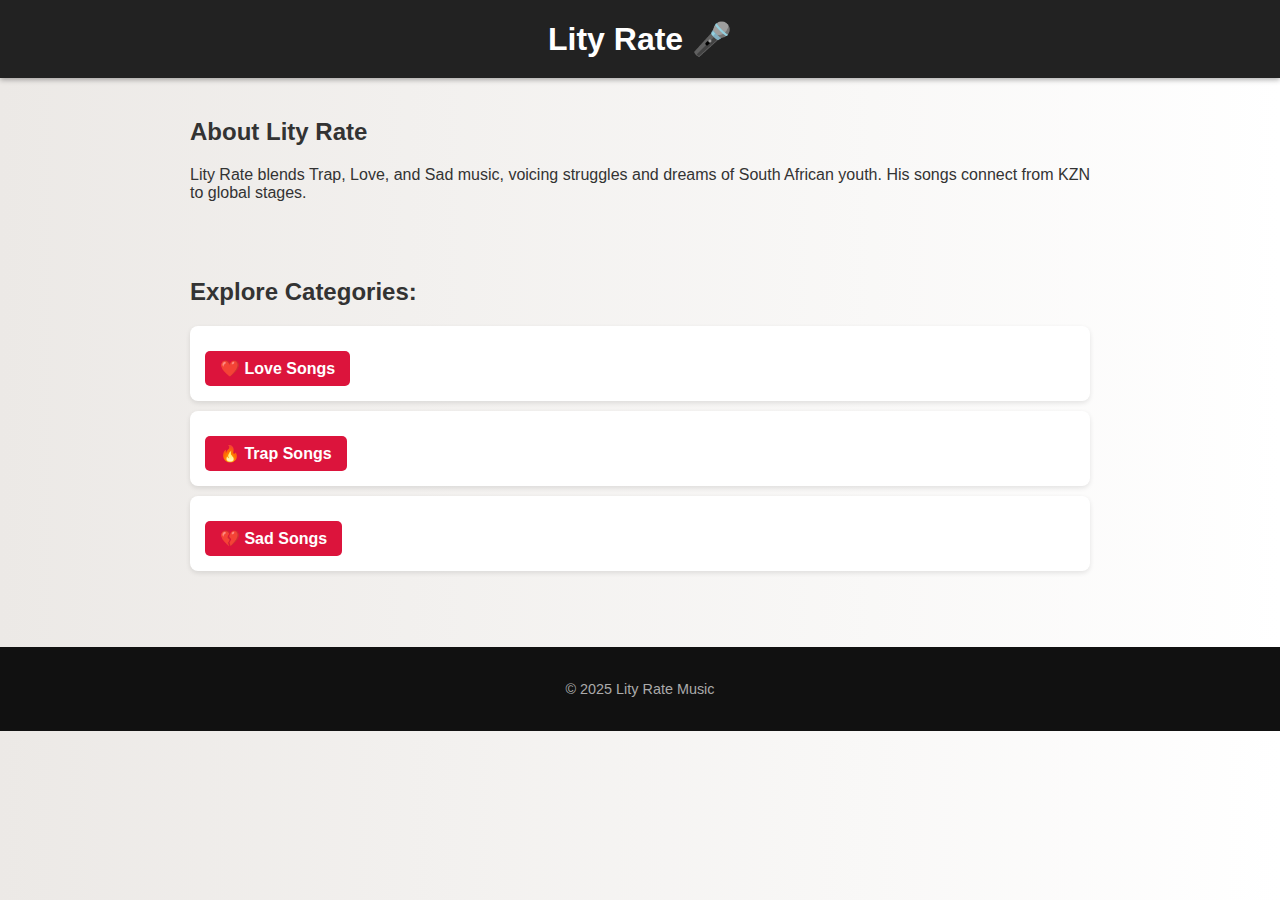
<file: index.html>
<!DOCTYPE html>
<html lang="en">
<head>
<meta charset="UTF-8">
<title>Lity Rate Music Hub</title>
<link rel="stylesheet" href="style.css">
</head>
<body>
<header><h1>Lity Rate 🎤</h1></header>
<section class="bio">
<h2>About Lity Rate</h2>
<p>Lity Rate blends Trap, Love, and Sad music, voicing struggles and dreams of South African youth. His songs connect from KZN to global stages.</p>
</section>
<main>
<h2>Explore Categories:</h2>
<ul class="categories">
<li><a href="love.html">❤️ Love Songs</a></li>
<li><a href="trap.html">🔥 Trap Songs</a></li>
<li><a href="sad.html">💔 Sad Songs</a></li>
</ul>
</main>
<footer><p>&copy; 2025 Lity Rate Music</p></footer>
</body>
</html>
</file>
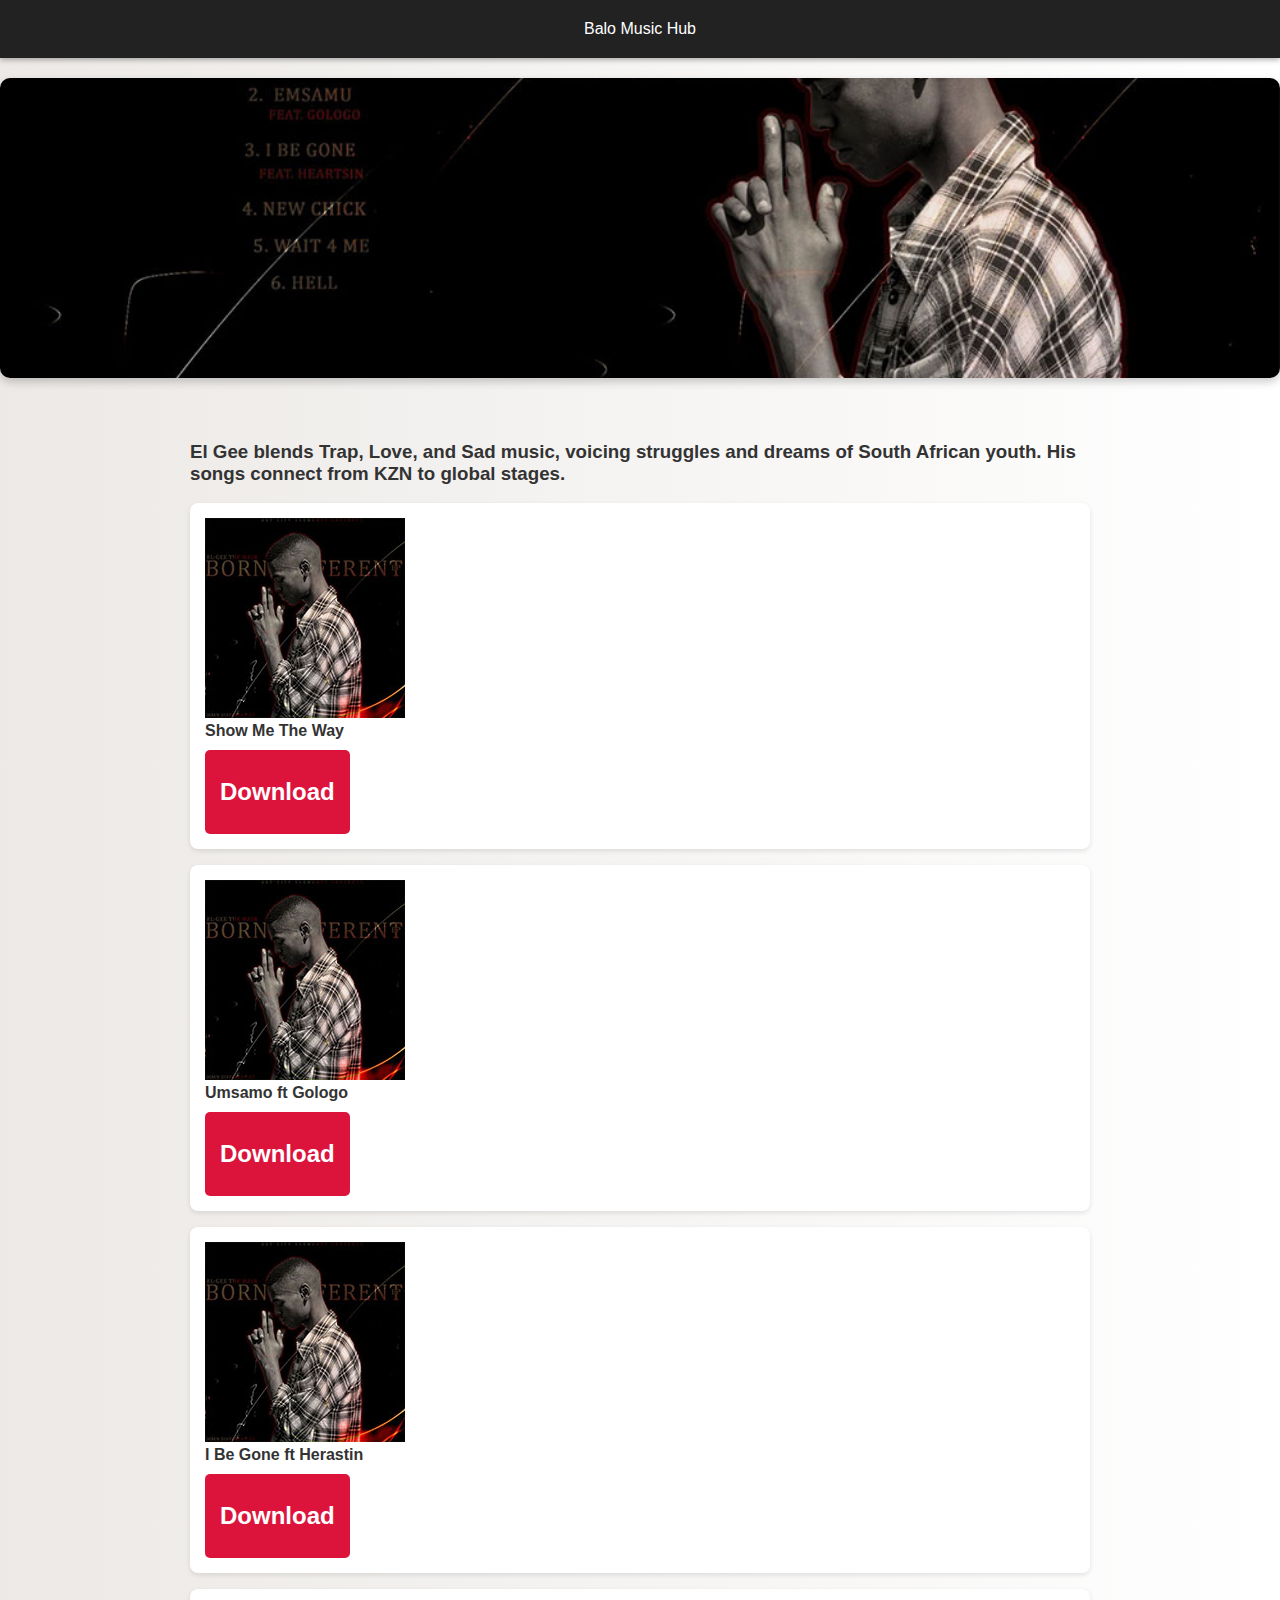
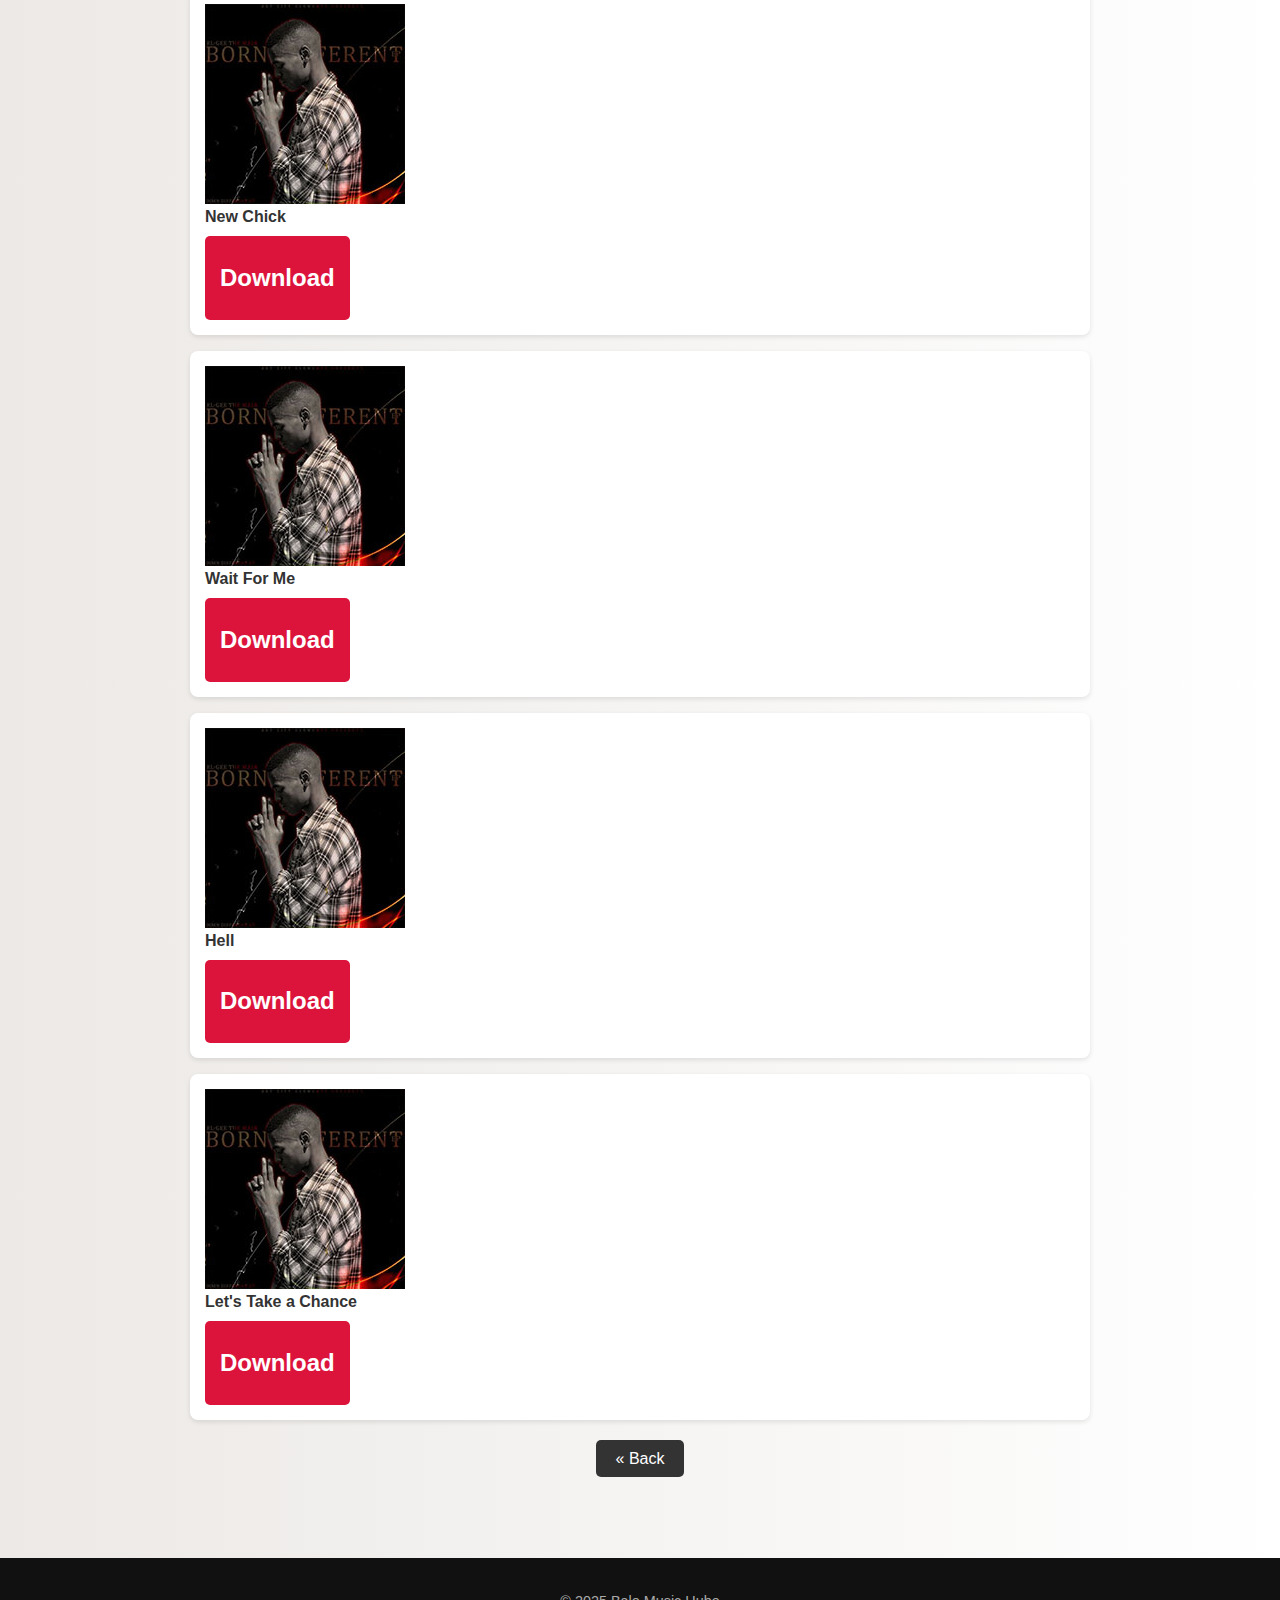
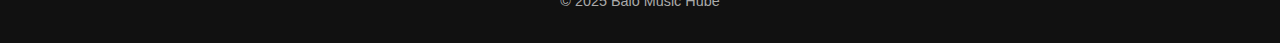
<file: El Gee Music.html>
<!DOCTYPE html>
<html lang="en">
<head>
    <meta charset="UTF-8">
    <title>Balo Music Hub</title>
    <link rel="stylesheet" href="style.css">
    
</head>
<body>

    <div class="header">
    <header>Balo Music Hub</header>

  

<img src="el gee banner.jpg" alt="el gee" class="banner">

<main>


<h3>El Gee blends Trap, Love, and Sad music, voicing struggles and dreams of South African youth. His songs connect from KZN to global stages.</h3>


<ul class="songlist">
    <li>
        <div class="song-info">
            <img src="el gee cover.jpg" alt="Cover" class="cover-art">

            <div class="song-details">
                <div class="song-title"><strong>Show Me The Way</strong></div>

         
        </div>
        <div style="margin-left: auto;"></div><div class="song-actions">

          <a href='https://drive.google.com/file/d/19eIED7uFcyqqE8xDDQ9fS7UnKUNmQC79/view?usp=drivesdk' download='Show Me The Way.mp3'><h2>Download</h2></a>
        </div>
    </li>
</ul>


<ul class="songlist">
    <li>
        <div class="song-info">
            <img src="el gee cover.jpg" alt="Cover" class="cover-art">

            <div class="song-details">
                <div class="song-title"><strong>Umsamo ft Gologo</div></strong>
            

        </div>
        <div style="margin-left: auto;"></div><div class="song-actions">

          <a href='https://drive.google.com/file/d/19xkdRYtRb9sPghLkdRXEEcSjdxDSG1xL/view?usp=drivesdk' download='Umsamo ft Gologo.mp3'><h2>Download</h2></a>
        </div>
    </li>
</ul>

<ul class="songlist">
    <li>
        <div class="song-info">
            <img src="el gee cover.jpg" alt="Cover" class="cover-art">

            <div class="song-details">
                <div class="song-title"><strong>I Be Gone ft Herastin</div></strong>
            

        </div>
        <div style="margin-left: auto;"></div><div class="song-actions">

          <a href='https://drive.google.com/file/d/19ugmy9TRmTOCrv7Y1uEK3Fy0MpEuy81z/view?usp=drivesdk' download='I Be Gone ft Herastin.mp3'><h2>Download</h2></a>
        </div>
    </li>
</ul>

<ul class="songlist">
    <li>
        <div class="song-info">
            <img src="el gee cover.jpg" alt="Cover" class="cover-art">

            <div class="song-details">
                <div class="song-title"><strong>New Chick</div></strong>


        </div>
        <div style="margin-left: auto;"></div><div class="song-actions">

          <a href='https://drive.google.com/file/d/19rlXZmU4tmllztqrg3A85otQByvqVweH/view?usp=drivesdk' download='New Chick.mp3'><h2>Download</h2></a>
        </div>
    </li>
</ul>

<ul class="songlist">
    <li>
        <div class="song-info">
            <img src="el gee cover.jpg" alt="Cover" class="cover-art">

            <div class="song-details">
                <div class="song-title"><strong>Wait For Me</div></strong>
            

        </div>
        <div style="margin-left: auto;"></div><div class="song-actions">

          <a href='https://drive.google.com/file/d/19mBL0Wy53804qxER5bGlzVHs5HapFReh/view?usp=drivesdk' download='Wait For Me.mp3'><h2>Download</h2></a>
        </div>
    </li>
</ul>

<ul class="songlist">
    <li>
        <div class="song-info">
            <img src="el gee cover.jpg" alt="Cover" class="cover-art">

            <div class="song-details">
                <div class="song-title"><strong>Hell</div></strong>
            

        </div>
        <div style="margin-left: auto;"></div><div class="song-actions">

          <a href='https://drive.google.com/file/d/19hUQpVpL7cs6Lqr_2DgHReK2m9llhB2s/view?usp=drivesdk' download='Hell.mp3'><h2>Download</h2></a>
        </div>
    </li>
</ul>

<ul class="songlist">
    <li>
        <div class="song-info">
            <img src="el gee cover.jpg" alt="Cover" class="cover-art">

            <div class="song-details">
                <div class="song-title"><strong>Let's Take a Chance</div></strong>
            
                
        </div>
        <div style="margin-left: auto;"></div><div class="song-actions">

          <a href='https://drive.google.com/file/d/15ohQdUjTdf8hZdzYYzS6mAkymje_Ndds/view?usp=drivesdk' download='Let Take a Chance .mp3'><h2>Download</h2></a>
        </div>
    </li>
</ul>

<nav>
    <a href="index.html">&laquo; Back</a>
</nav>


</main>

<footer><p>&copy; 2025 Balo Music Hube</p></footer>

<script>
    function like(btn) {
        const count = btn.parentElement.parentElement.querySelector('.like-count');
        count.textContent = parseInt(count.textContent) + 1;
    }
    function dislike(btn) {
        const count = btn.parentElement.parentElement.querySelector('.dislike-count');
        count.textContent = parseInt(count.textContent) + 1;
    }
    function download(btn) {
        const count = btn.parentElement.parentElement.querySelector('.download-count');
        count.textContent = parseInt(count.textContent) + 1;
    }
    </script>    

</body>
</html>
</file>
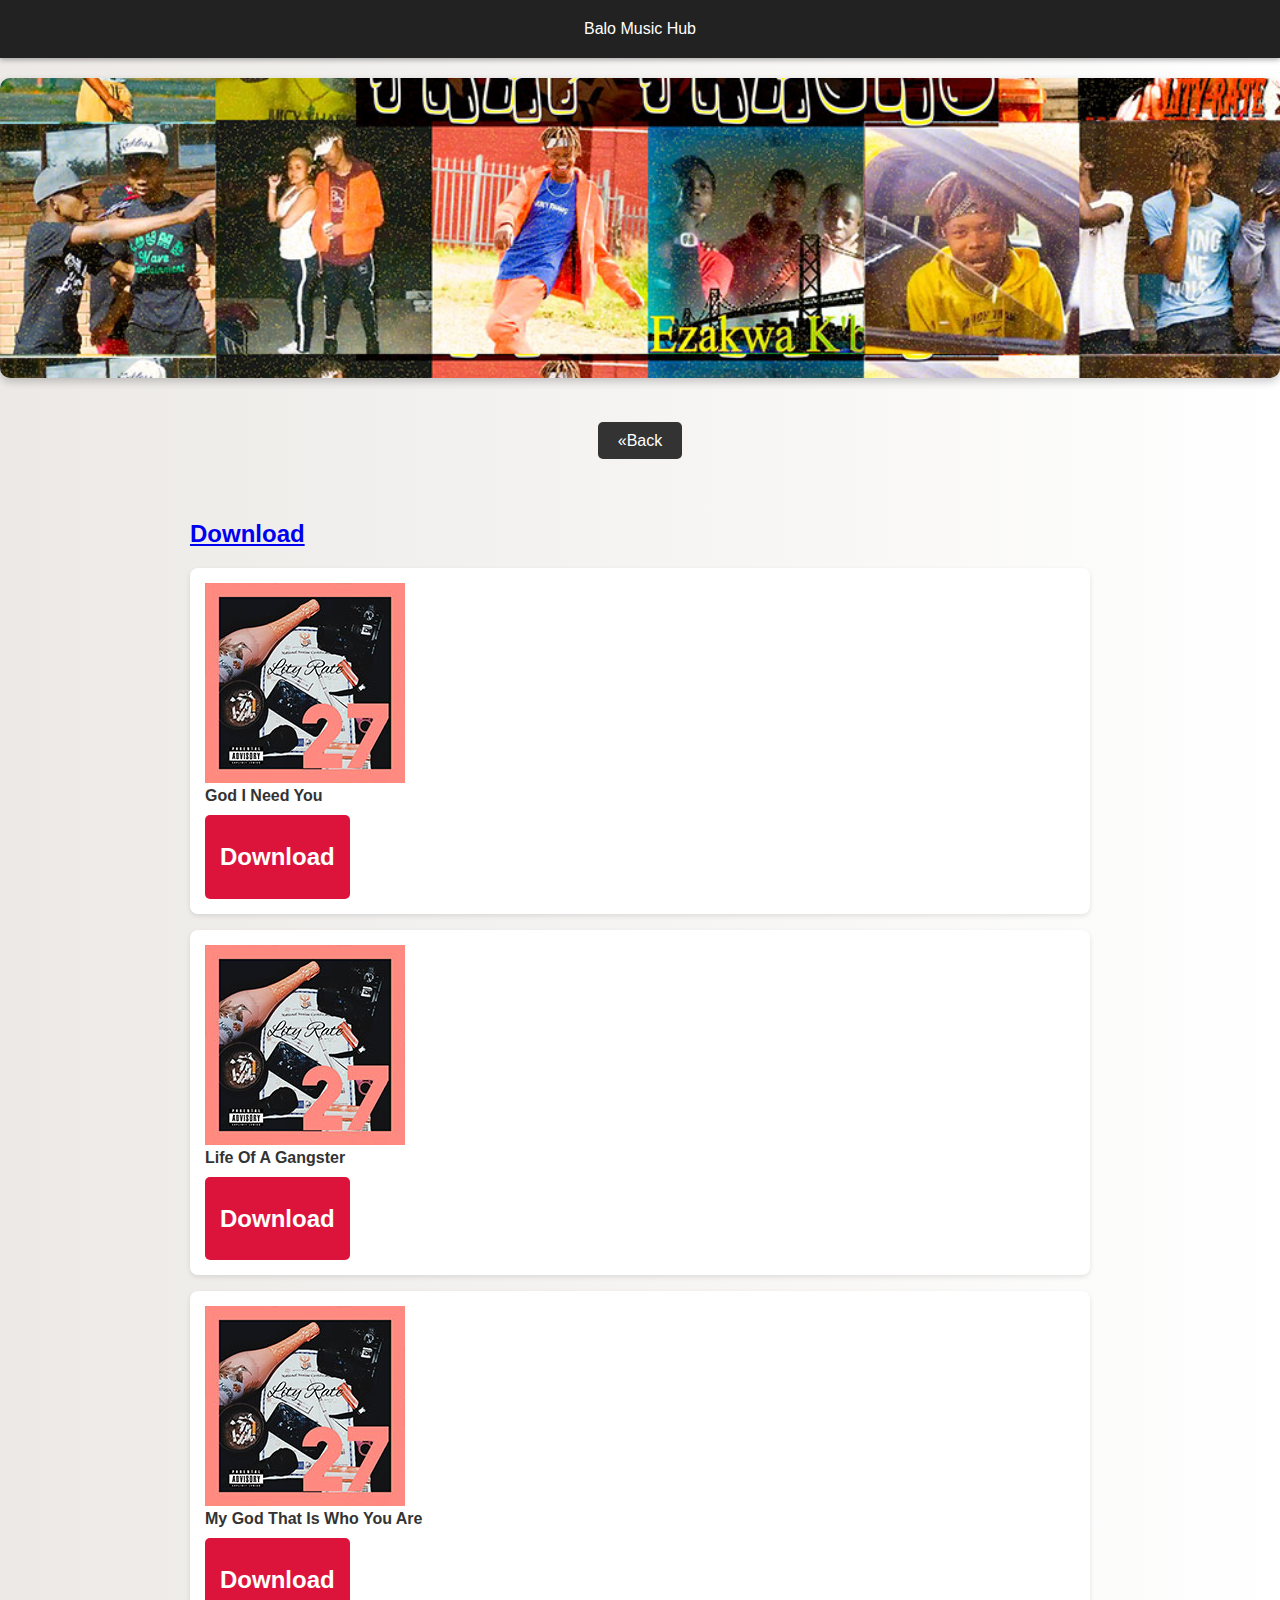
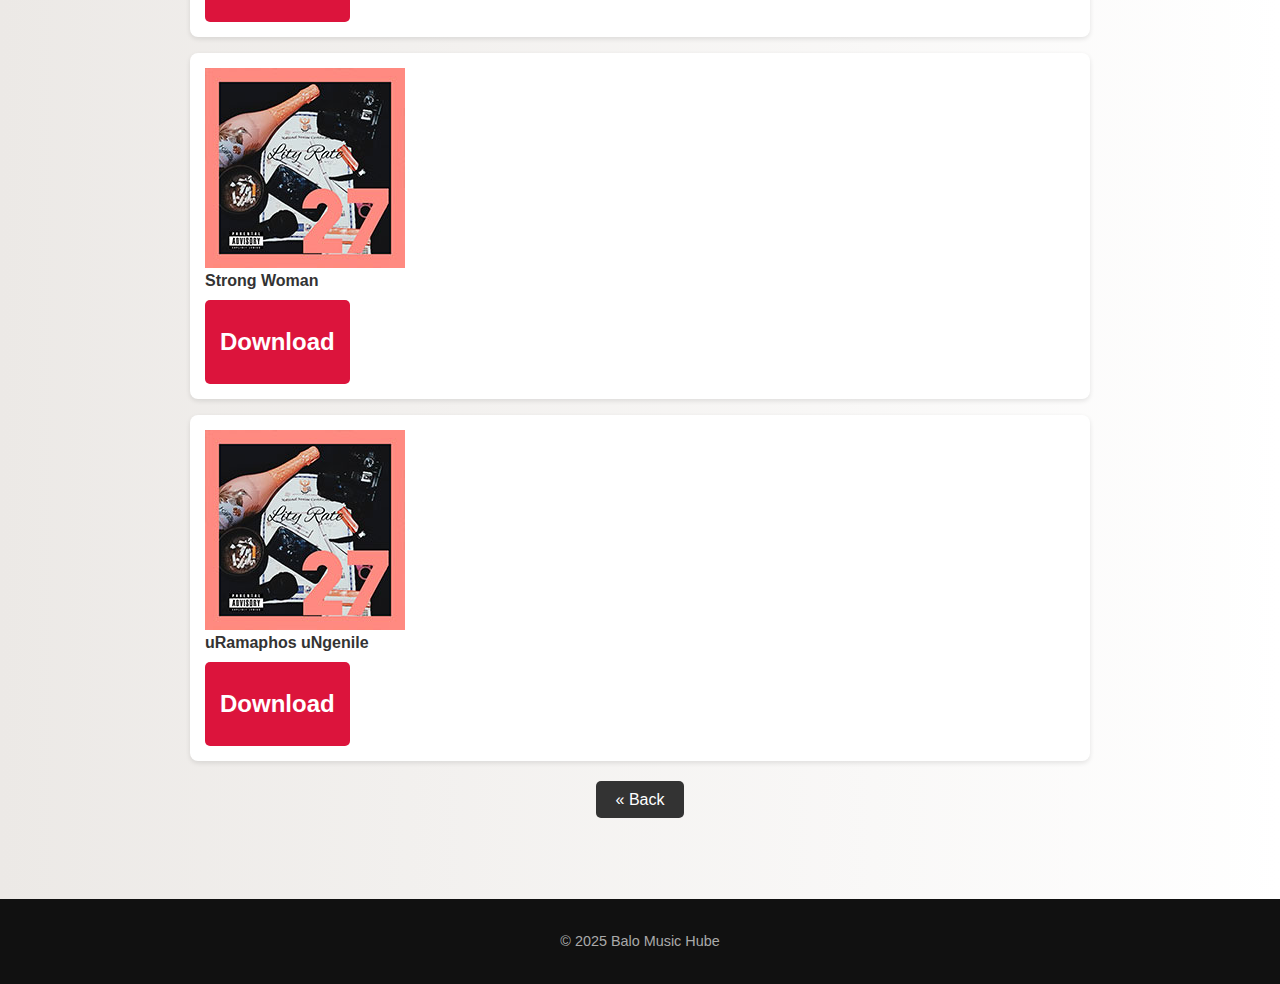
<file: lity 27.html>
<!DOCTYPE html>
<html lang="en">
<head>
    <meta charset="UTF-8">
    <title>27</title>
    <link rel="stylesheet" href="style.css">
</head>
<body>

<header>Balo Music Hub</header>
<img src="lity trap banner.jpg" alt="27" class="banner">

<nav><a href="lity index.html">&laquo;Back</a></nav>

<main>

    

            </div>
            <div style="margin-left: auto;"></div><div class="song-actions">

              <a href='https://drive.google.com/file/d/17WNQ-pt23CMM-jDCUEeHI1J4N-JpDI9V/view?usp=drivesdk' download='Aspergers Syndrom.mp3'><h2>Download</h2></a>
            </div>
        </li>
    </ul>
    
    <ul class="songlist">
        <li>
            <div class="song-info">
                <img src="27 cover.jpg" alt="Cover" class="cover-art">
    
                <div class="song-details">
                    <div class="song-title"><strong>God I Need You</strong></div>
    
                    
            </div>
            <div style="margin-left: auto;"></div><div class="song-actions">

              <a href='https://drive.google.com/file/d/18HCwwl9fsnZ42vdVgeeyqWzclCqDtJoL/view?usp=drivesdk' download='God I Need You.mp3'><h2>Download</h2></a>
            </div>
        </li>
    </ul>
    
    <ul class="songlist">
        <li>
            <div class="song-info">
                <img src="27 cover.jpg" alt="Cover" class="cover-art">
    
                <div class="song-details">
                    <div class="song-title"><strong>Life Of A Gangster</strong></div>
    

            </div>
            <div style="margin-left: auto;"></div><div class="song-actions">

              <a href='https://drive.google.com/file/d/18DgrW-34CXksovSDTtzGMQC6XHm8aQVB/view?usp=drivesdk' download='Life Of A Gangster.mp3'><h2>Download</h2></a>
            </div>
        </li>
    </ul>
    
    <ul class="songlist">
        <li>
            <div class="song-info">
                <img src="27 cover.jpg" alt="Cover" class="cover-art">
    
                <div class="song-details">
                    <div class="song-title"><strong>My God That Is Who You Are</strong></div>
    

            </div>
            <div style="margin-left: auto;"></div><div class="song-actions">

              <a href='https://drive.google.com/file/d/188kDk_n5XGGvjhg4o0B5TP2PPxD2Fnb3/view?usp=drivesdk' download='My God That Is Who You Are.mp3'><h2>Download</h2></a>
            </div>
        </li>
    </ul>
    
    <ul class="songlist">
        <li>
            <div class="song-info">
                <img src="27 cover.jpg" alt="Cover" class="cover-art">
    
                <div class="song-details">
                    <div class="song-title"><strong>Strong Woman</strong></div>
    

            </div>
            <div style="margin-left: auto;"></div><div class="song-actions">

              <a href='https://drive.google.com/file/d/17ssaD0ENquxPaJnKF8M8_GHFUmjCW3x2/view?usp=drivesdk' download='Strong Woman.mp3'><h2>Download</h2></a>
            </div>
        </li>
    </ul>
    
    <ul class="songlist">
        <li>
            <div class="song-info">
                <img src="27 cover.jpg" alt="Cover" class="cover-art">
    
                <div class="song-details">
                    <div class="song-title"><strong>uRamaphos uNgenile</strong></div>
    

            </div>
            <div style="margin-left: auto;"></div><div class="song-actions">

              <a href='https://drive.google.com/file/d/17nHPDwC6lMokqVLc_oF5RnMObQbCB7p6/view?usp=drivesdk' download='uRamaphos uNgenile.mp3'><h2>Download</h2></a>
            </div>
        </li>
    </ul>
   
    <nav>
    <a href="lity index.html">&laquo; Back</a> 
    </nav>
    </main>
    <footer><p>&copy; 2025 Balo Music Hube</p></footer>
    
    <script>
        function like(btn) {
            const count = btn.parentElement.parentElement.querySelector('.like-count');
            count.textContent = parseInt(count.textContent) + 1;
        }
        function dislike(btn) {
            const count = btn.parentElement.parentElement.querySelector('.dislike-count');
            count.textContent = parseInt(count.textContent) + 1;
        }
        function download(btn) {
            const count = btn.parentElement.parentElement.querySelector('.download-count');
            count.textContent = parseInt(count.textContent) + 1;
        }
        </script>    
    
    </body>
    </html>
</file>
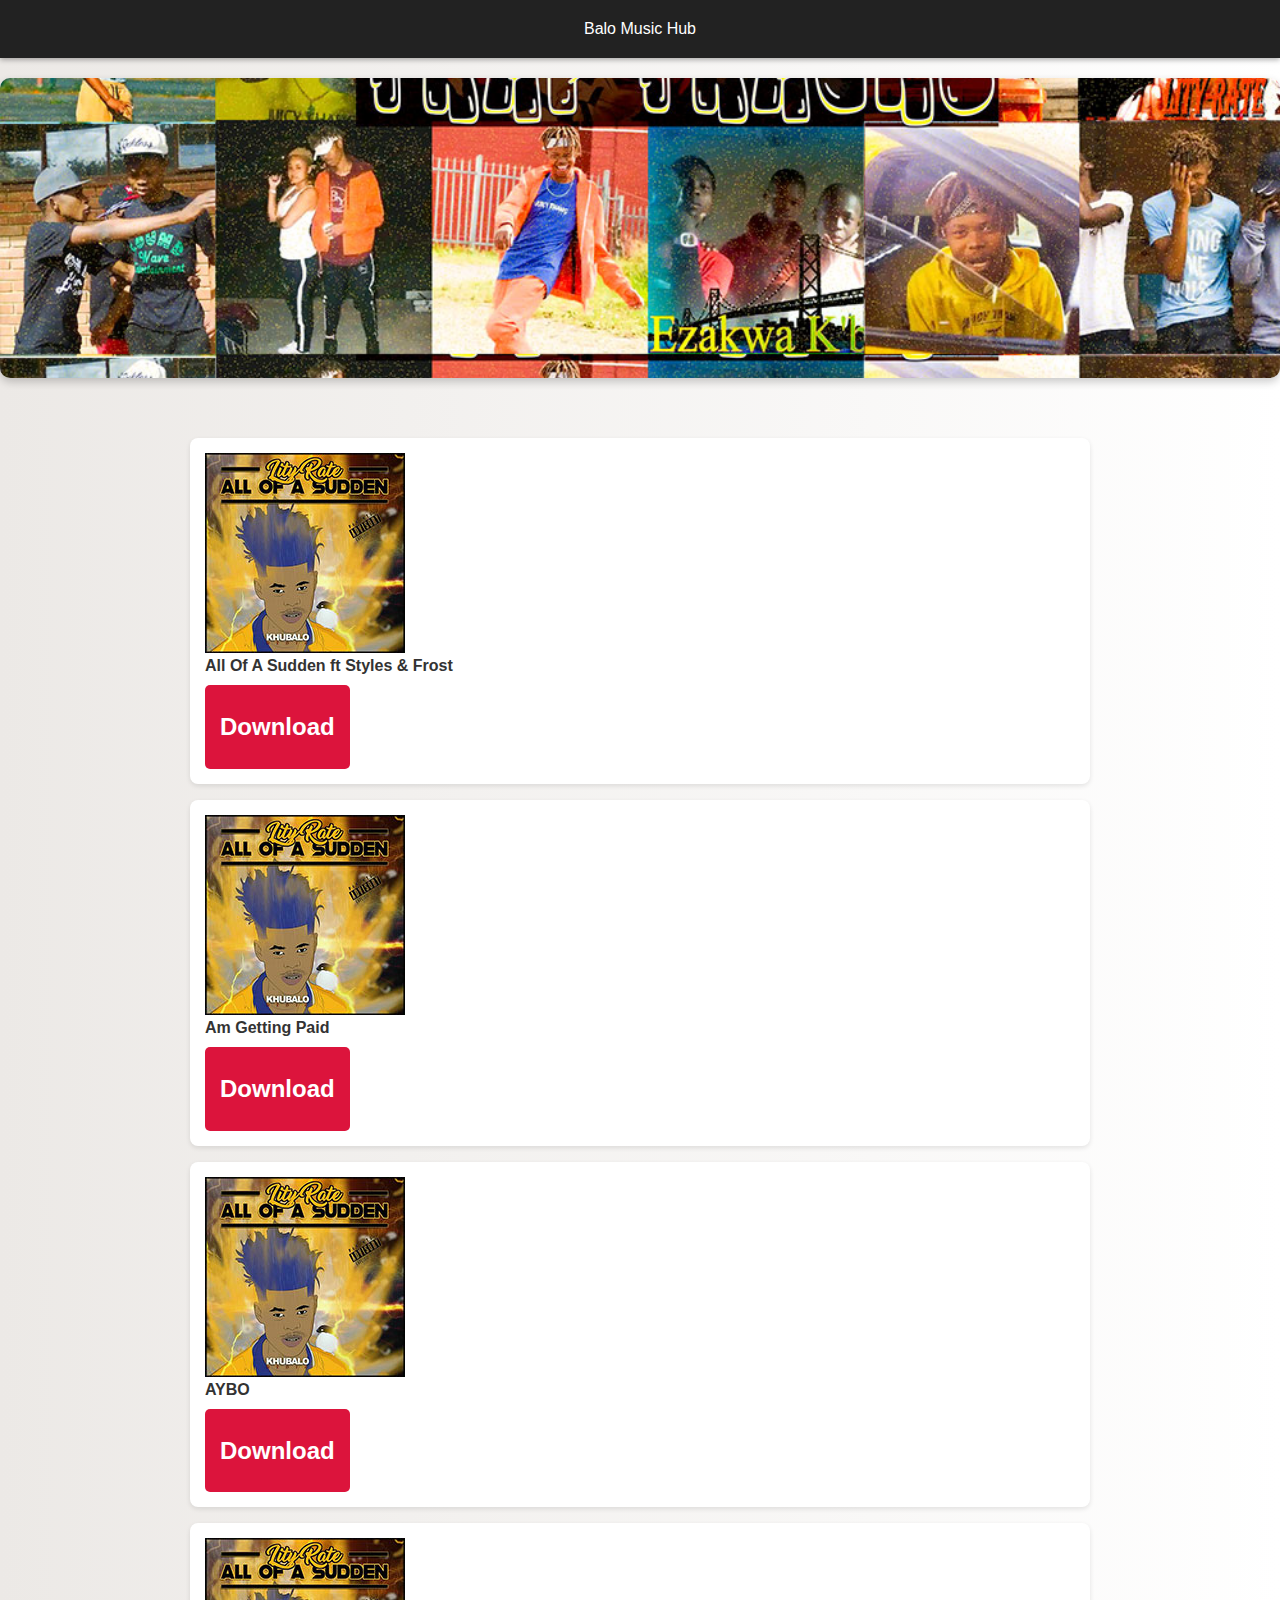
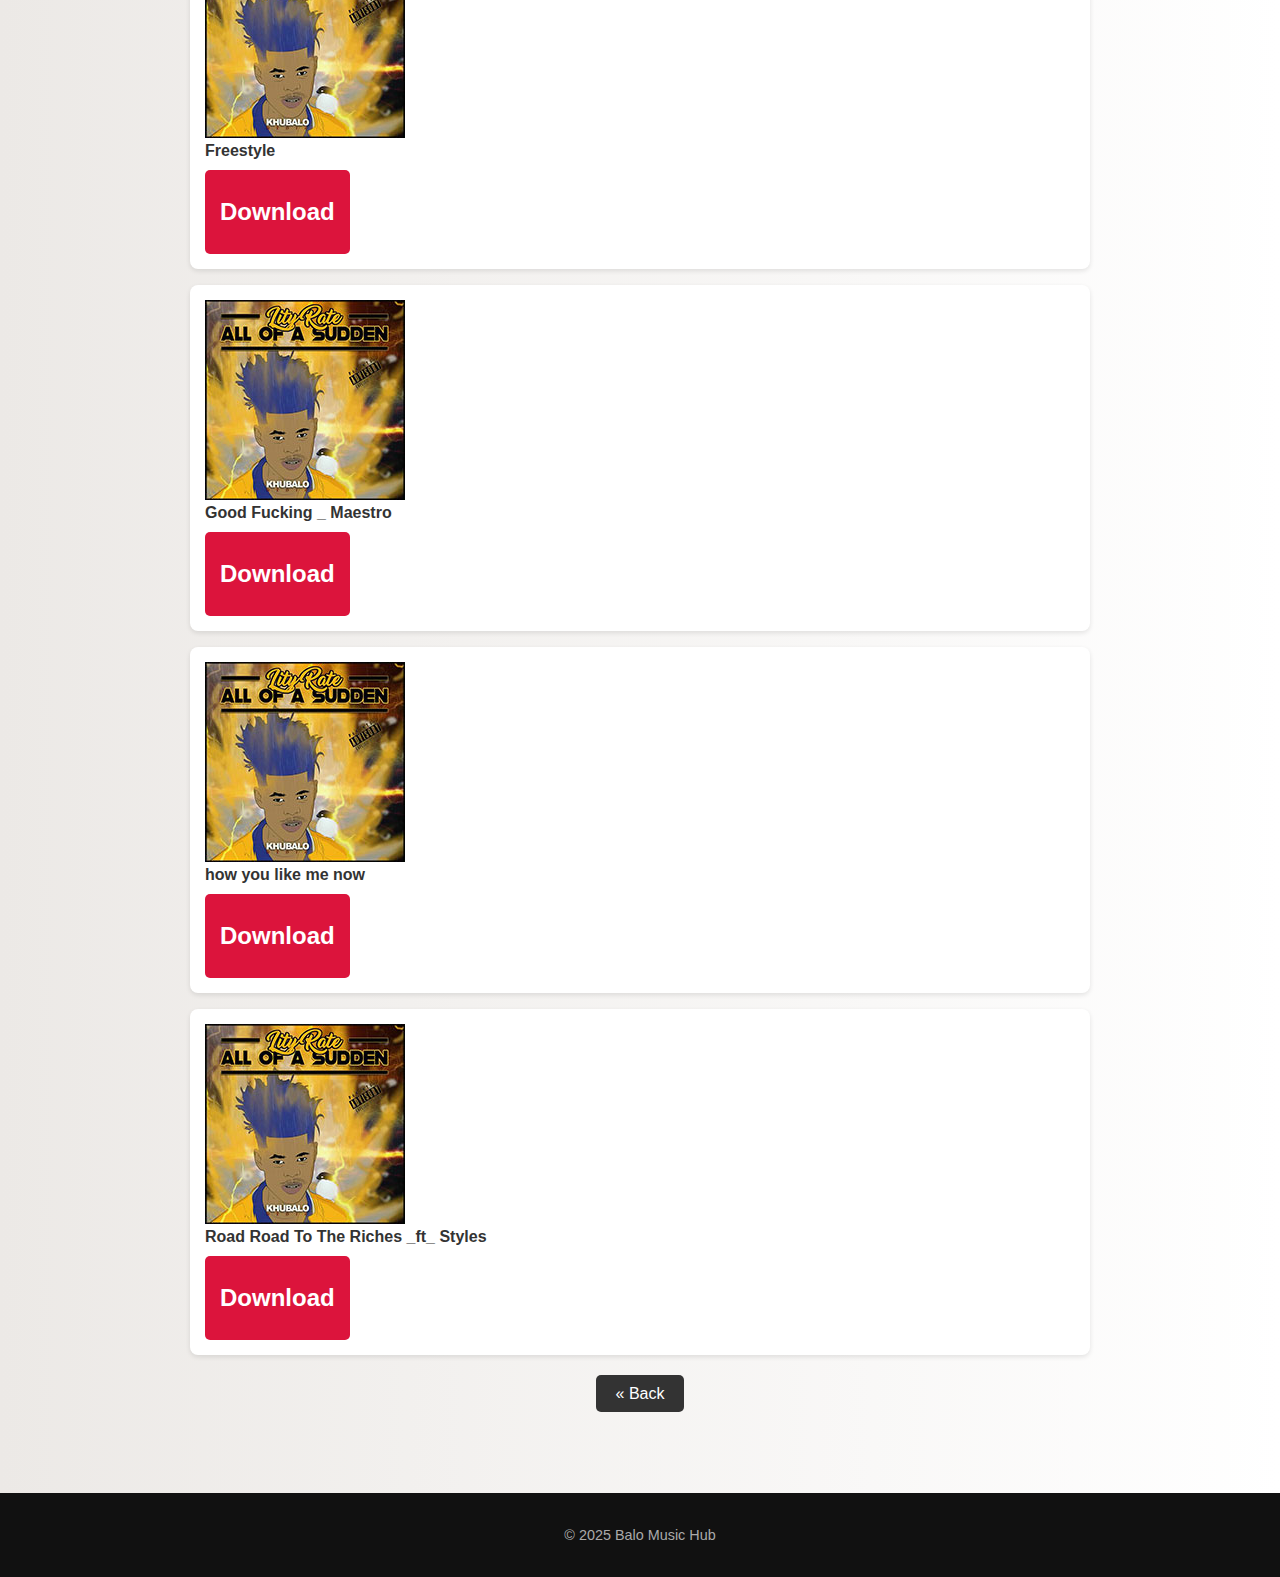
<file: lity all of a sudden.html>
<!DOCTYPE html>
<html lang="en">
<head>
    <meta charset="UTF-8">
    <title>All Of A Sudden</title>
    <link rel="stylesheet" href="style.css">
</head>
<body>
    <header>Balo Music Hub</header>
<img src="lity trap banner.jpg" alt="Lost" class="banner">

<main>


    <ul class="songlist">
        <li>
            <div class="song-info">
                <img src="All Of A Sudden cover.jpg" alt="Cover" class="cover-art">
    
                <div class="song-details">
                    <div class="song-title"><strong>All Of A Sudden ft Styles & Frost</strong></div>
    

            </div>
            <div style="margin-left: auto;"></div><div class="song-actions">

              <a href='https://drive.google.com/file/d/18ZFig6uw8iNkPloLjeqOeUE-D4N0lE-Q/view?usp=drivesdk' download='All Of A Sudden ft Styles & Frost.mp3'><h2>Download</h2></a>
            </div>
        </li>
    </ul>
    

<ul class="songlist">
    <li>
        <div class="song-info">
            <img src="All Of A Sudden cover.jpg" alt="Cover" class="cover-art">

            <div class="song-details">
                <div class="song-title"><strong>Am Getting Paid</strong></div>


        </div>
        <div style="margin-left: auto;"></div><div class="song-actions">

          <a href='https://drive.google.com/file/d/192f0nQizIXkxMnX7CFigQsZvdxyb17Xr/view?usp=drivesdk' download='Am Getting Paid.mp3'><h2>Download</h2></a>
        </div>
    </li>
</ul>

<ul class="songlist">
    <li>
        <div class="song-info">
            <img src="All Of A Sudden cover.jpg" alt="Cover" class="cover-art">

            <div class="song-details">
                <div class="song-title"><strong>AYBO</strong></div>


        </div>
        <div style="margin-left: auto;"></div><div class="song-actions">

          <a href='https://drive.google.com/file/d/190Q0HByOunsGvfBNZHq4IYcHRDMtm0FC/view?usp=drivesdk' download='AYBO.mp3'><h2>Download</h2></a>
        </div>
    </li>
</ul>

<ul class="songlist">
    <li>
        <div class="song-info">
            <img src="All Of A Sudden cover.jpg" alt="Cover" class="cover-art">

            <div class="song-details">
                <div class="song-title"><strong>Freestyle</strong></div>


        </div>
        <div style="margin-left: auto;"></div><div class="song-actions">

          <a href='https://drive.google.com/file/d/18ZOe9IdQMc5beZYsvV_SpIavpt_YlFFJ/view?usp=drivesdk' download='Freestyle.mp3'><h2>Download</h2></a>
        </div>
    </li>
</ul>

<ul class="songlist">
    <li>
        <div class="song-info">
            <img src="All Of A Sudden cover.jpg" alt="Cover" class="cover-art">

            <div class="song-details">
                <div class="song-title"><strong>Good Fucking _ Maestro</strong></div>


        </div>
        <div style="margin-left: auto;"></div><div class="song-actions">

          <a href='https://drive.google.com/file/d/18Y9WC6LUh_Pc0SmLRdyq_AuDeQzM1qn5/view?usp=drivesdk' download='Good Fucking _ Maestro.mp3'><h2>Download</h2></a>
        </div>
    </li>
</ul>

<ul class="songlist">
    <li>
        <div class="song-info">
            <img src="All Of A Sudden cover.jpg" alt="Cover" class="cover-art">

            <div class="song-details">
                <div class="song-title"><strong>how you like me now </strong></div>


        </div>
        <div style="margin-left: auto;"></div><div class="song-actions">

          <a href='https://drive.google.com/file/d/18KKTQwMCt9prpcHBt6t51HfnE-sbvG8S/view?usp=drivesdk' download='how you like me now.mp3'><h2>Download</h2></a>
        </div>
    </li>
</ul>

<ul class="songlist">
    <li>
        <div class="song-info">
            <img src="All Of A Sudden cover.jpg" alt="Cover" class="cover-art">

            <div class="song-details">
                <div class="song-title"><strong>Road Road To The Riches _ft_ Styles</strong></div>


        </div>
        <div style="margin-left: auto;"></div><div class="song-actions">

          <a href='https://drive.google.com/file/d/18ieRjhdTxVzrdcgqpdjS_CqyM-MApGFV/view?usp=drivesdk' download='Road Road To The Riches _ft_ Styles.mp3'><h2>Download</h2></a>
        </div>
    </li>
</ul>


<nav>
<a href="lity index.html">&laquo; Back</a>
</nav>
</main>
<footer><p>&copy; 2025 Balo Music Hub</p></footer>

<script>
    function like(btn) {
        const count = btn.parentElement.parentElement.querySelector('.like-count');
        count.textContent = parseInt(count.textContent) + 1;
    }
    function dislike(btn) {
        const count = btn.parentElement.parentElement.querySelector('.dislike-count');
        count.textContent = parseInt(count.textContent) + 1;
    }
    function download(btn) {
        const count = btn.parentElement.parentElement.querySelector('.download-count');
        count.textContent = parseInt(count.textContent) + 1;
    }
    </script>    

</body>
</html>
</file>
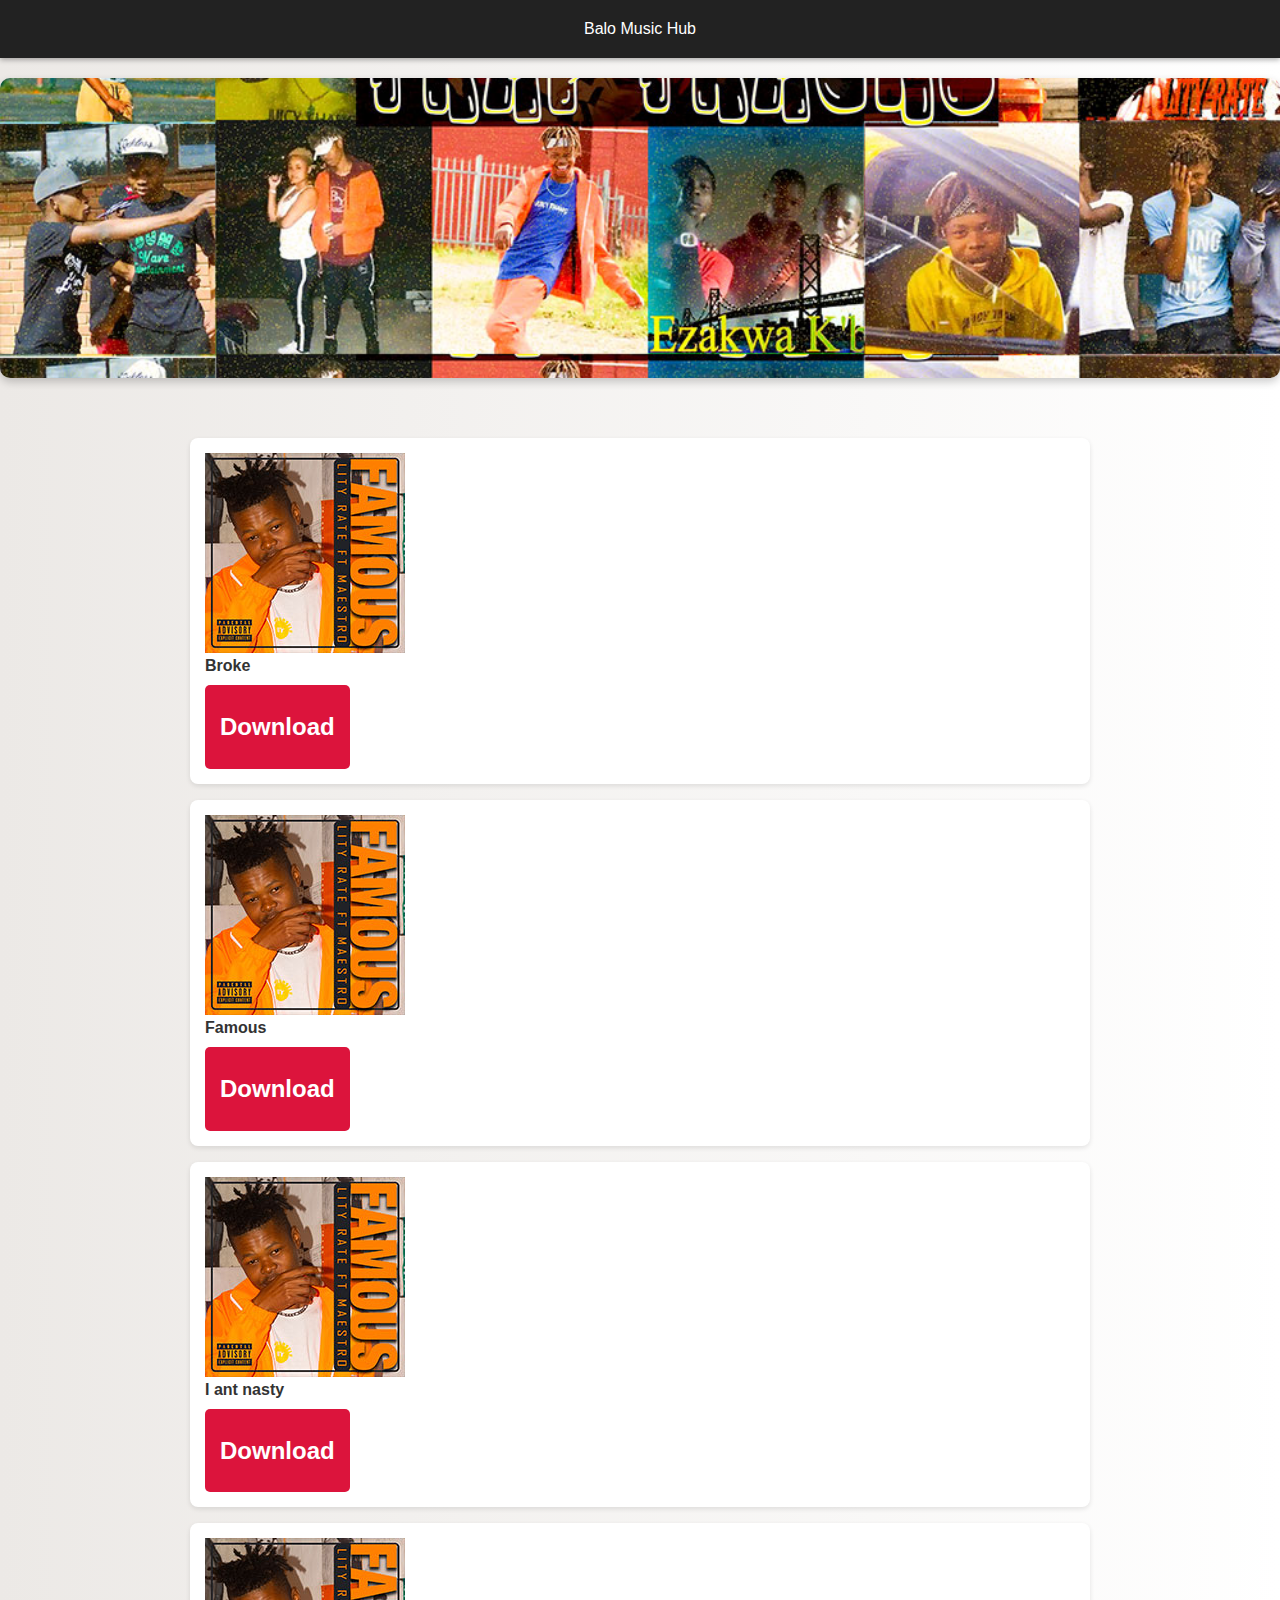
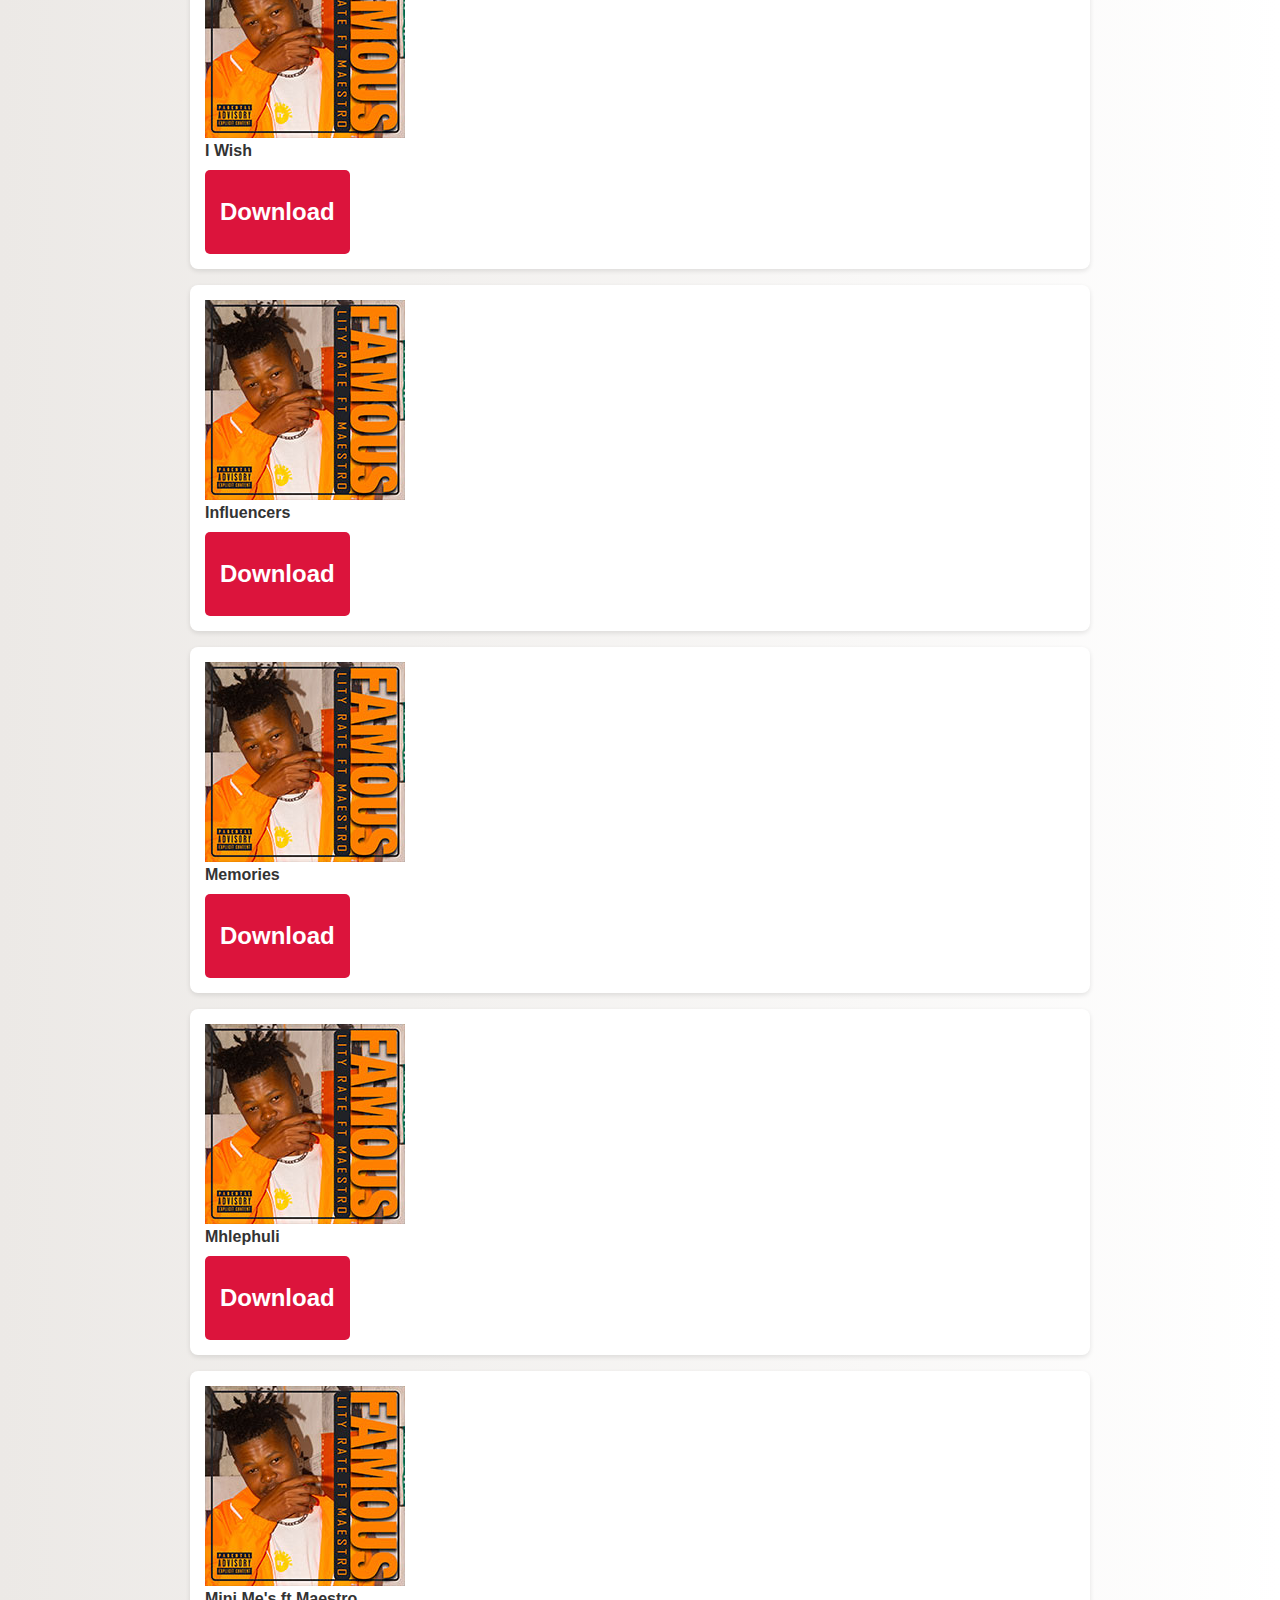
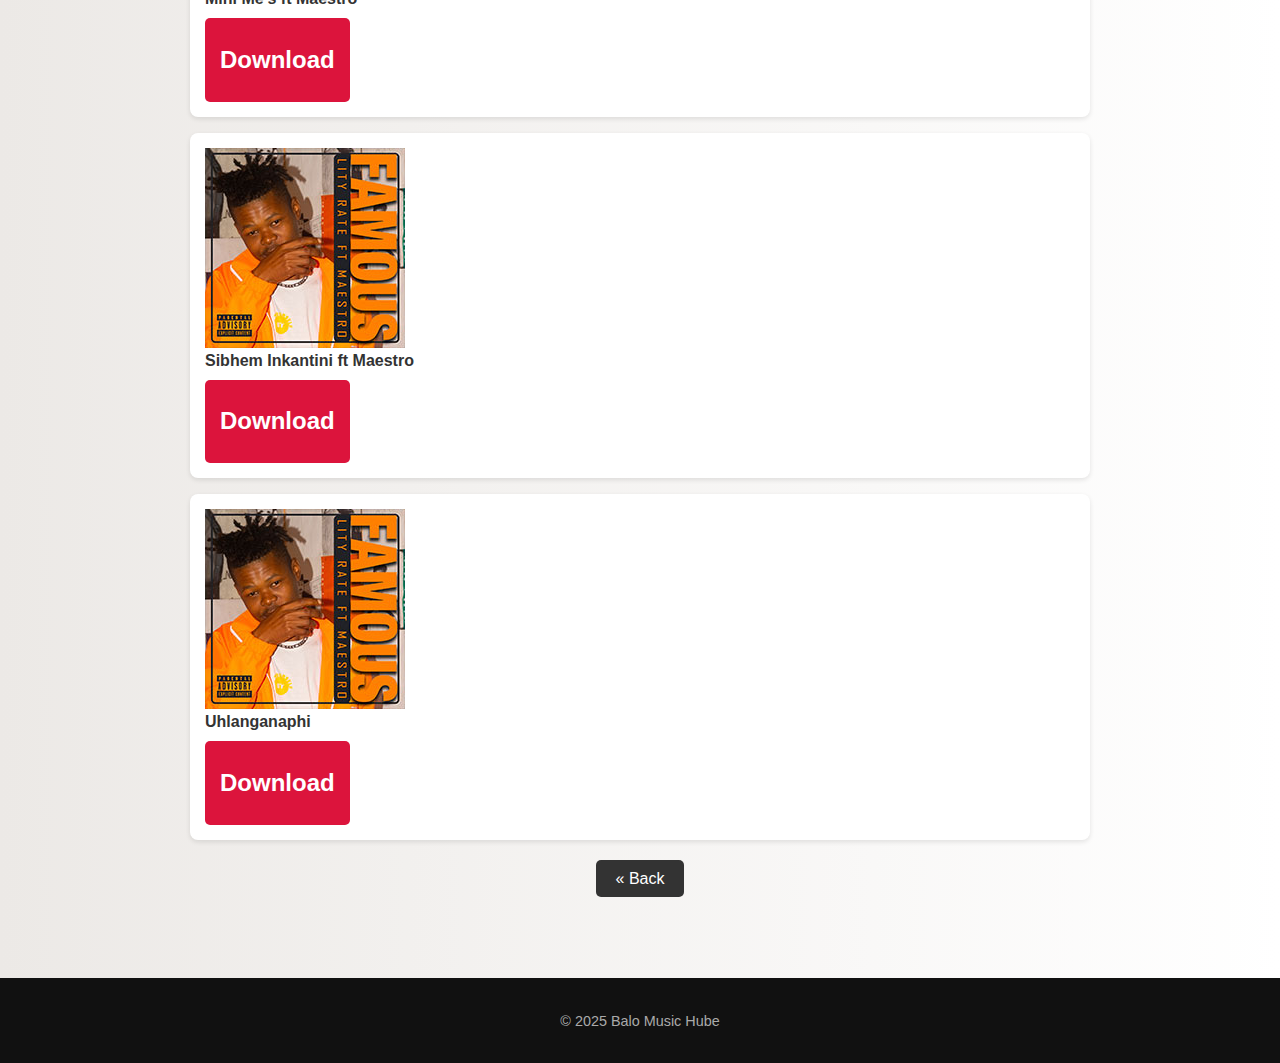
<file: lity famous.html>
<!DOCTYPE html>
<html lang="en">
<head>
    <meta charset="UTF-8">
    <title>Famous</title>
    <link rel="stylesheet" href="style.css">
</head>
<body>

<header>Balo Music Hub</header>
<img src="lity trap banner.jpg" alt="Famous" class="banner">


<main>

    <ul class="songlist">
        <li>
            <div class="song-info">
                <img src="Famouse cover.jpg" alt="Cover" class="cover-art">
    
                <div class="song-details">
                    <div class="song-title"><strong>Broke</strong></div>
    

            </div>
            <div style="margin-left: auto;"></div><div class="song-actions">

              <a href='https://drive.google.com/file/d/17WNQ-pt23CMM-jDCUEeHI1J4N-JpDI9V/view?usp=drivesdk' download='Broke.mp3'><h2>Download</h2></a>
            </div>
        </li>
    </ul>
    
    <ul class="songlist">
        <li>
            <div class="song-info">
                <img src="Famouse cover.jpg" alt="Cover" class="cover-art">
    
                <div class="song-details">
                    <div class="song-title"><strong>Famous</strong></div>
    

            </div>
            <div style="margin-left: auto;"></div><div class="song-actions">

              <a href='https://drive.google.com/file/d/18HCwwl9fsnZ42vdVgeeyqWzclCqDtJoL/view?usp=drivesdk' download='Famous.mp3'><h2>Download</h2></a>
            </div>
        </li>
    </ul>
    
    <ul class="songlist">
        <li>
            <div class="song-info">
                <img src="Famouse cover.jpg" alt="Cover" class="cover-art">
    
                <div class="song-details">
                    <div class="song-title"><strong>I ant nasty</strong></div>
    

            </div>
            <div style="margin-left: auto;"></div><div class="song-actions">

              <a href='https://drive.google.com/file/d/18DgrW-34CXksovSDTtzGMQC6XHm8aQVB/view?usp=drivesdk' download='I ant nasty.mp3'><h2>Download</h2></a>
            </div>
        </li>
    </ul>
    
    <ul class="songlist">
        <li>
            <div class="song-info">
                <img src="Famouse cover.jpg" alt="Cover" class="cover-art">
    
                <div class="song-details">
                    <div class="song-title"><strong>I Wish</strong></div>
    

            </div>
            <div style="margin-left: auto;"></div><div class="song-actions">

              <a href='https://drive.google.com/file/d/188kDk_n5XGGvjhg4o0B5TP2PPxD2Fnb3/view?usp=drivesdk' download='I Wish.mp3'><h2>Download</h2></a>
            </div>
        </li>
    </ul>
    
    <ul class="songlist">
        <li>
            <div class="song-info">
                <img src="Famouse cover.jpg" alt="Cover" class="cover-art">
    
                <div class="song-details">
                    <div class="song-title"><strong>Influencers</strong></div>
    

            </div>
            <div style="margin-left: auto;"></div><div class="song-actions">

              <a href='https://drive.google.com/file/d/17ssaD0ENquxPaJnKF8M8_GHFUmjCW3x2/view?usp=drivesdk' download='Influencers.mp3'><h2>Download</h2></a>
            </div>
        </li>
    </ul>
    
    <ul class="songlist">
        <li>
            <div class="song-info">
                <img src="Famouse cover.jpg" alt="Cover" class="cover-art">
    
                <div class="song-details">
                    <div class="song-title"><strong>Memories</strong></div>
    

            </div>
            <div style="margin-left: auto;"></div><div class="song-actions">

              <a href='https://drive.google.com/file/d/17nHPDwC6lMokqVLc_oF5RnMObQbCB7p6/view?usp=drivesdk' download='Memories.mp3'><h2>Download</h2></a>
            </div>
        </li>
    </ul>
    
    <ul class="songlist">
        <li>
            <div class="song-info">
                <img src="Famouse cover.jpg" alt="Cover" class="cover-art">
    
                <div class="song-details">
                    <div class="song-title"><strong>Mhlephuli</strong></div>
    

            </div>
            <div style="margin-left: auto;"></div><div class="song-actions">

              <a href='https://drive.google.com/file/d/18-2tRLL87KUDGqJ5qE1cqaUuplfR0nkO/view?usp=drivesdk' download='Mhlephuli.mp3'><h2>Download</h2></a>
            </div>
        </li>
    </ul>
    
    <ul class="songlist">
        <li>
            <div class="song-info">
                <img src="Famouse cover.jpg" alt="Cover" class="cover-art">
    
                <div class="song-details">
                    <div class="song-title"><strong>Mini Me's ft Maestro</strong></div>
    

            </div>
            <div style="margin-left: auto;"></div><div class="song-actions">

              <a href='https://drive.google.com/file/d/17ygnc2rnhmbcTSrnd2ycspog9-g6U7qZ/view?usp=drivesdk' download='Mini Mes ft Maestro.mp3'><h2>Download</h2></a>
            </div>
        </li>
    </ul>
    
    <ul class="songlist">
        <li>
            <div class="song-info">
                <img src="Famouse cover.jpg" alt="Cover" class="cover-art">
    
                <div class="song-details">
                    <div class="song-title"><strong>Sibhem Inkantini ft Maestro</strong></div>
    

            </div>
            <div style="margin-left: auto;"></div><div class="song-actions">

              <a href='https://drive.google.com/file/d/17nqq-ni2wUTleAALMRdOg2GSs8HMPoUE/view?usp=drivesdk' download='Sibhem Inkantini ft Maestro.mp3'><h2>Download</h2></a>
            </div>
        </li>
    </ul>
    
    <ul class="songlist">
        <li>
            <div class="song-info">
                <img src="Famouse cover.jpg" alt="Cover" class="cover-art">
    
                <div class="song-details">
                    <div class="song-title"><strong>Uhlanganaphi</strong></div>
    

            </div>
            <div style="margin-left: auto;"></div><div class="song-actions">

              <a href='https://drive.google.com/file/d/17ffKZHpcxAcna2sh4nJj7ht2SwqFdpBx/view?usp=drivesdk' download='Uhlanganaphi.mp3'><h2>Download</h2></a>
            </div>
        </li>
    </ul>
    
    
    
    <nav>
    <a href="lity index.html">&laquo; Back</a> 
    </nav>
    </main>
    <footer><p>&copy; 2025 Balo Music Hube</p></footer>
    
    <script>
        function like(btn) {
            const count = btn.parentElement.parentElement.querySelector('.like-count');
            count.textContent = parseInt(count.textContent) + 1;
        }
        function dislike(btn) {
            const count = btn.parentElement.parentElement.querySelector('.dislike-count');
            count.textContent = parseInt(count.textContent) + 1;
        }
        function download(btn) {
            const count = btn.parentElement.parentElement.querySelector('.download-count');
            count.textContent = parseInt(count.textContent) + 1;
        }
        </script>    
    
    </body>
    </html>
</file>
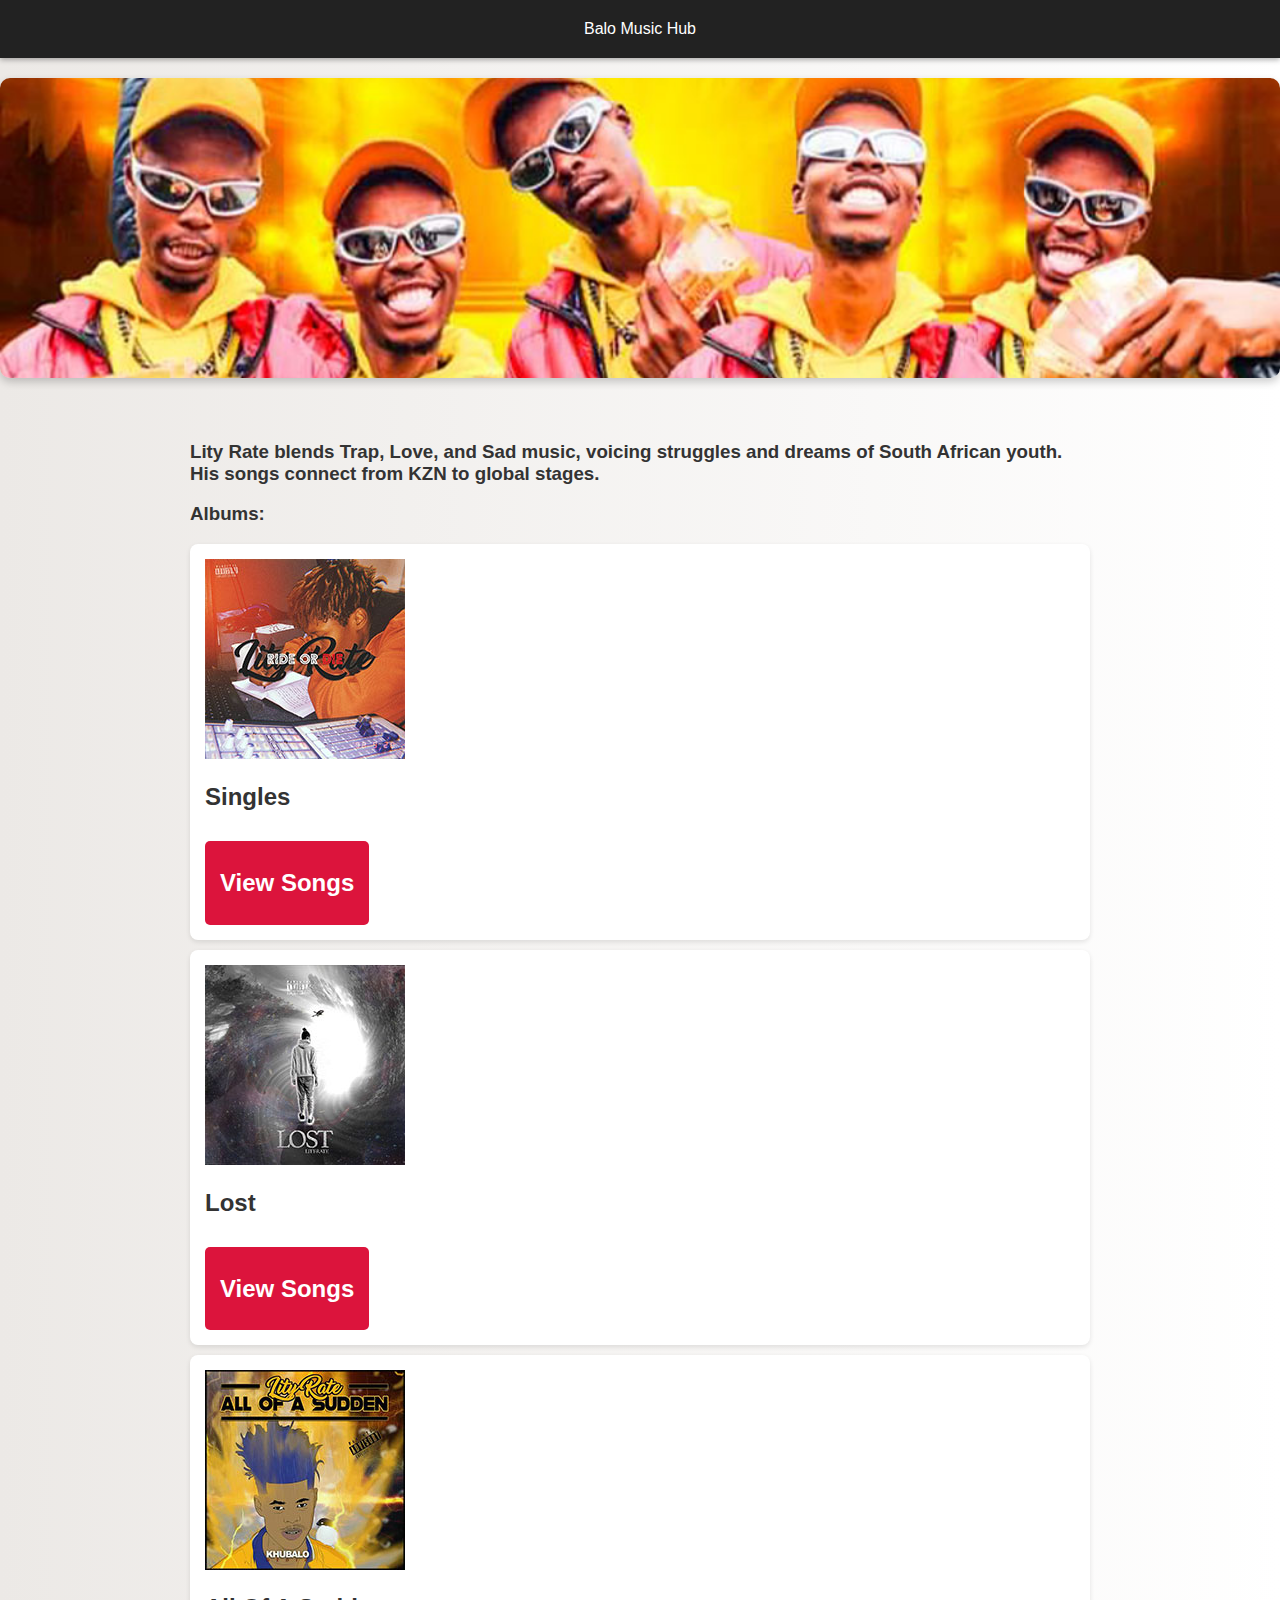
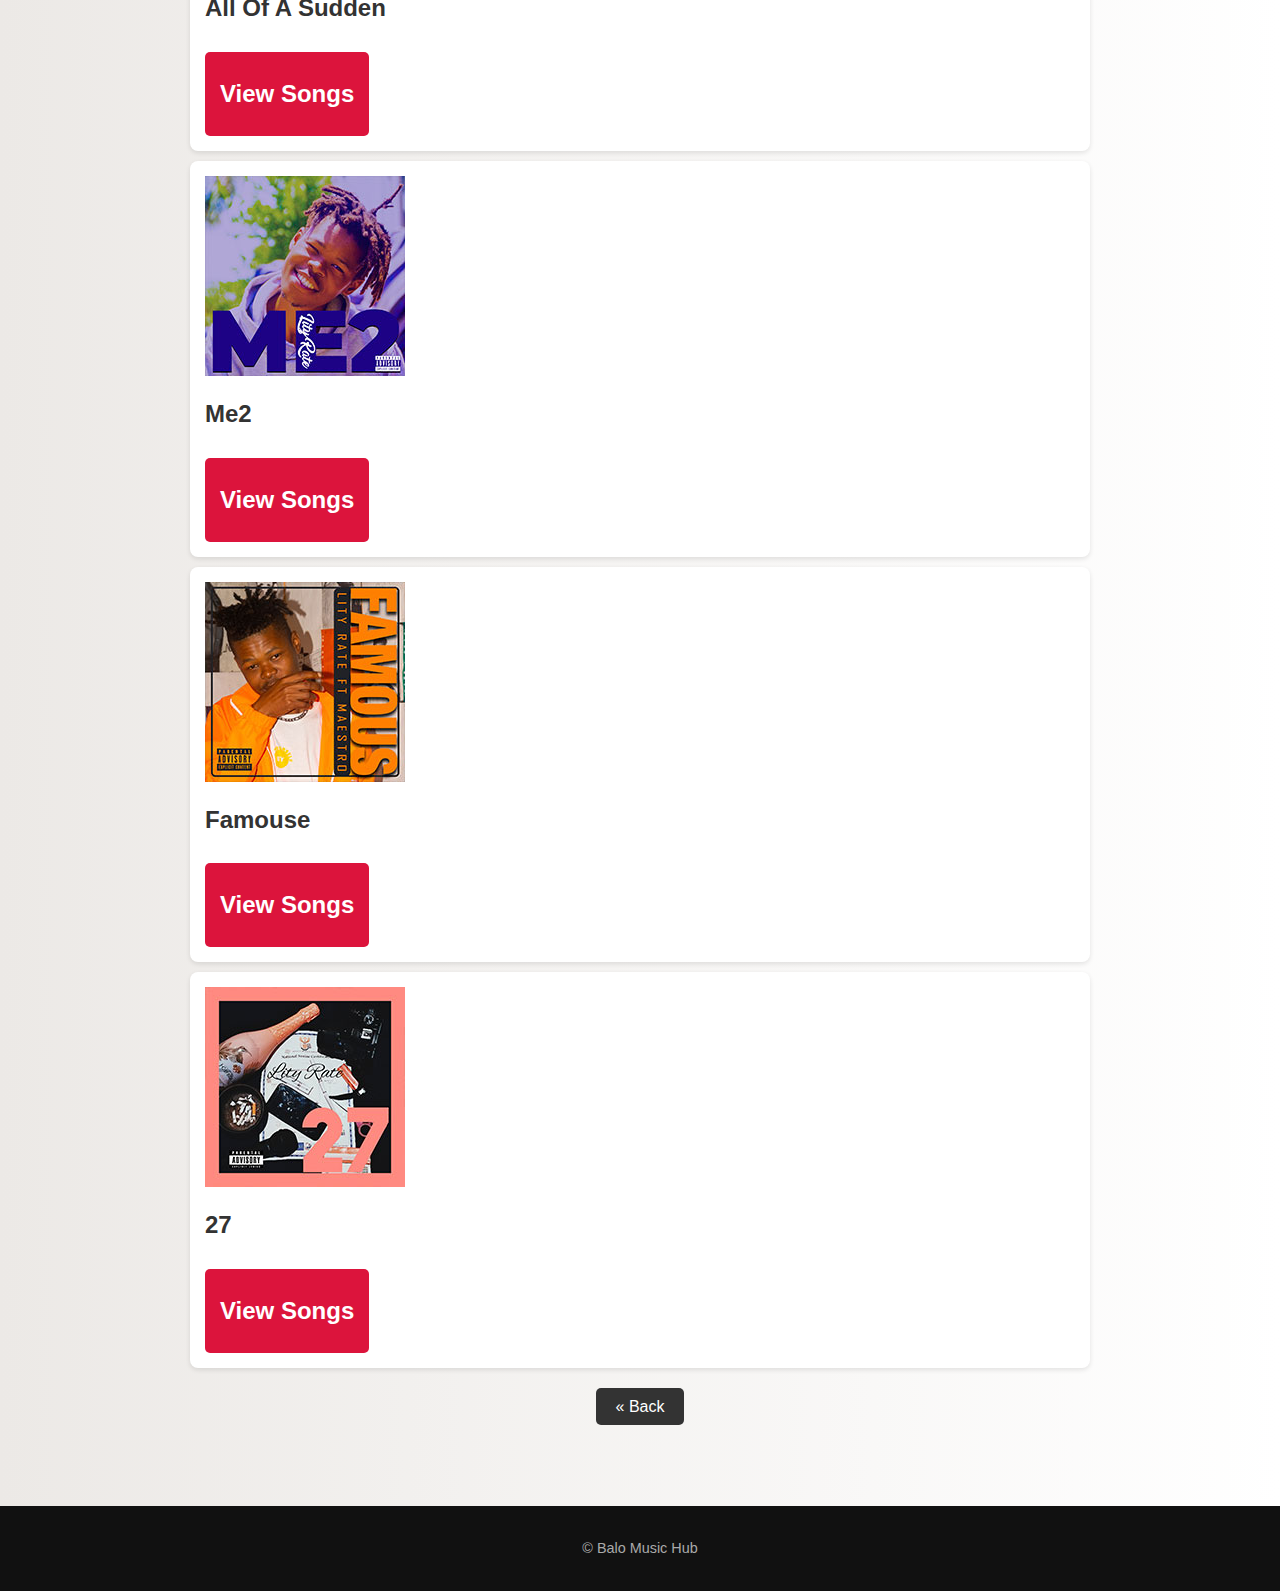
<file: lity index.html>
<!DOCTYPE html>
<html lang="en">
<head>
<meta charset="UTF-8">
<title>Balo Music Hub</title>
<link rel="stylesheet" href="style.css">
</head>
<body>
<header>Balo Music Hub</header>

<img src="lity rate home.jpg" alt="❤️ Love Songs" class="banner">


<main>


    <h3>Lity Rate blends Trap, Love, and Sad music, voicing struggles and dreams of South African youth. His songs connect from KZN to global stages.</h3>    

<h3>Albums:</h3>
<ul class="categories">

    <li>
        <img src="ride or die.jpg" alt="Cover" class="cover-art">
        <h2>Singles</h2>
        <a href="lity singles.html"><h2>View Songs</h2></a>
        
    </li>

<li>
    <img src="Lost cover.jpg" alt="Cover" class="cover-art">
    <h2>Lost</h2>
    <a href="lity lost.html"><h2>View Songs</h2></a>
    
</li>

<li>
    <img src="All Of A Sudden cover.jpg" alt="Cover" class="cover-art">
    <h2>All Of A Sudden</h2>
    <a href="lity all of a sudden.html"><h2>View Songs</h2></a>
    
</li>

<li>
    <img src="Me2 cover.jpg" alt="Cover" class="cover-art">
    <h2>Me2</h2>
    <a href="lity me2.html"><h2>View Songs</h2></a>
    
</li>

<li>
    <img src="Famouse cover.jpg" alt="Cover" class="cover-art">
    <h2>Famouse</h2>
    <a href="lity famous.html"><h2>View Songs</h2></a>
    
</li>

<li>
    <img src="27 cover.jpg" alt="Cover" class="cover-art">
    <h2>27</h2>
    <a href="lity 27.html"><h2>View Songs</h2></a>
    
</li>

</ul>

<nav>
    <a href="index.html">&laquo; Back</a>
    </nav>


</main>
<footer><p>&copy; Balo Music Hub</p></footer>
</body>
</html>
</file>
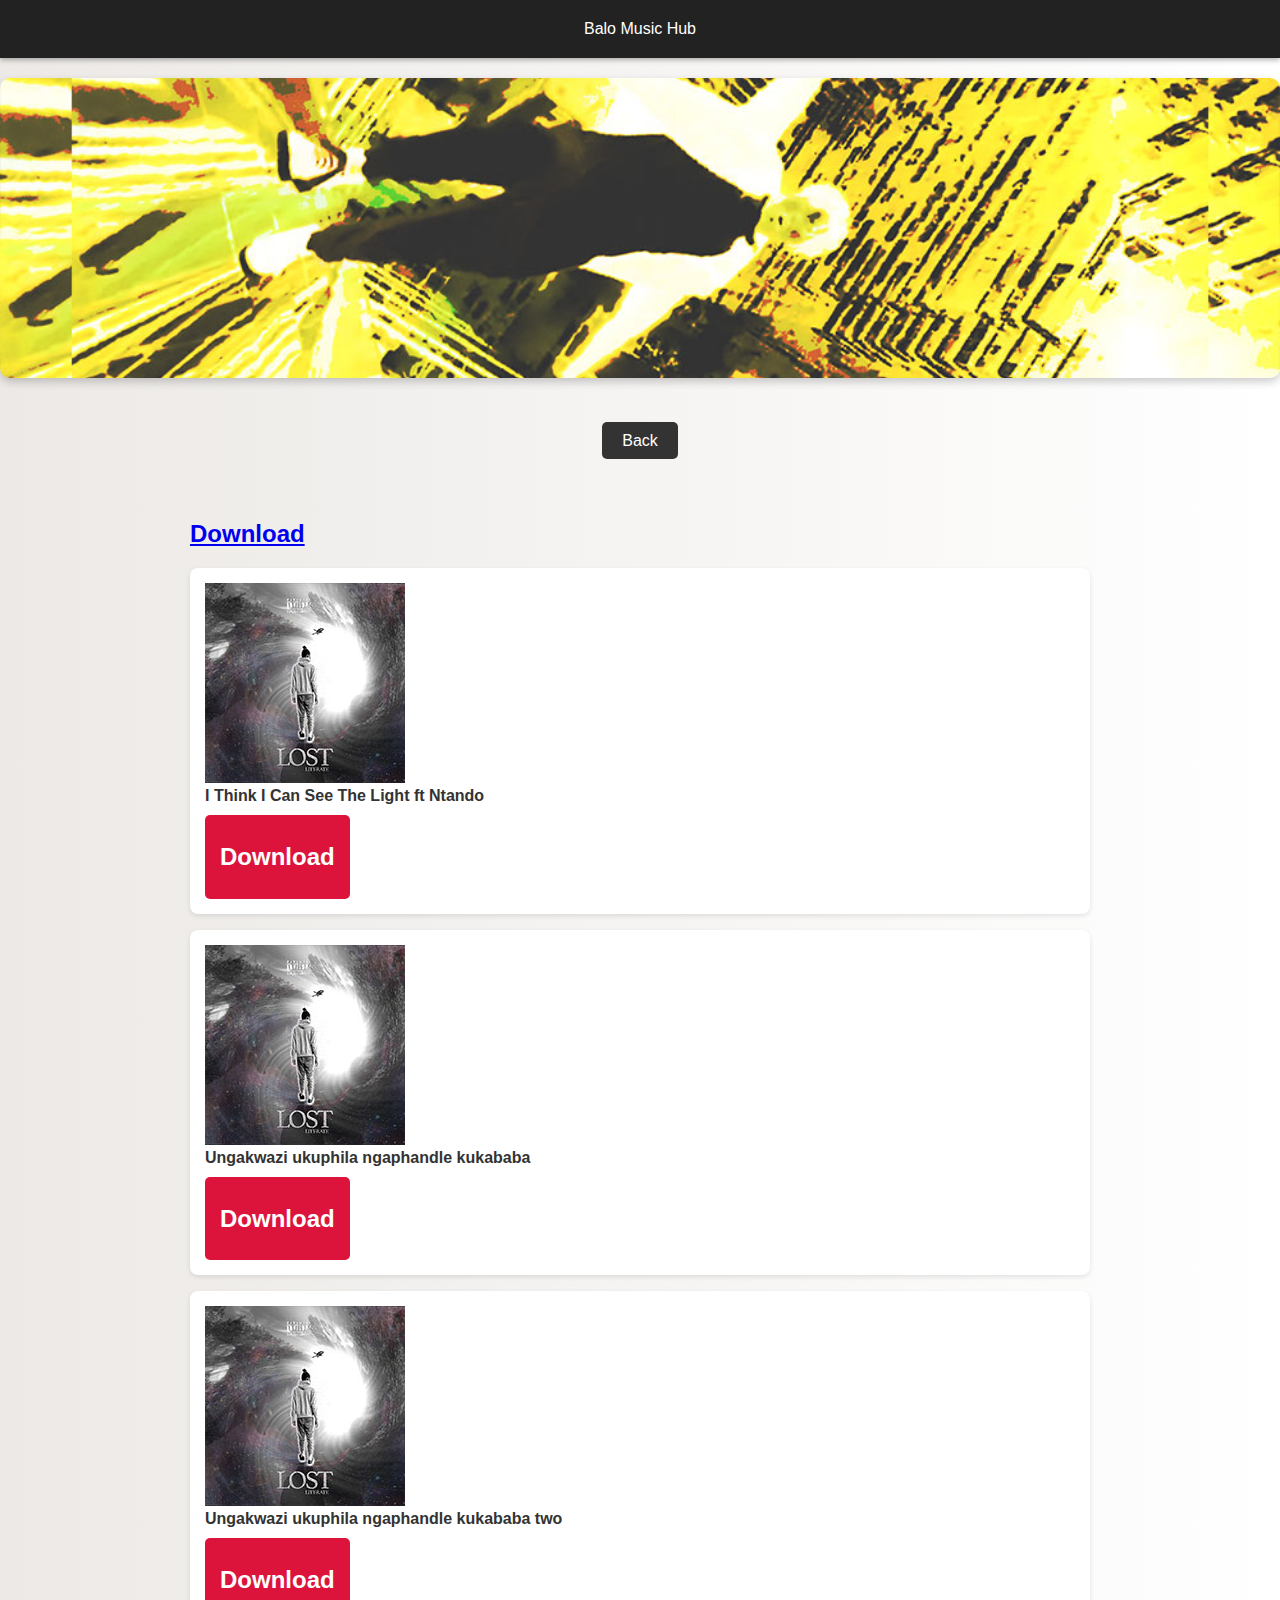
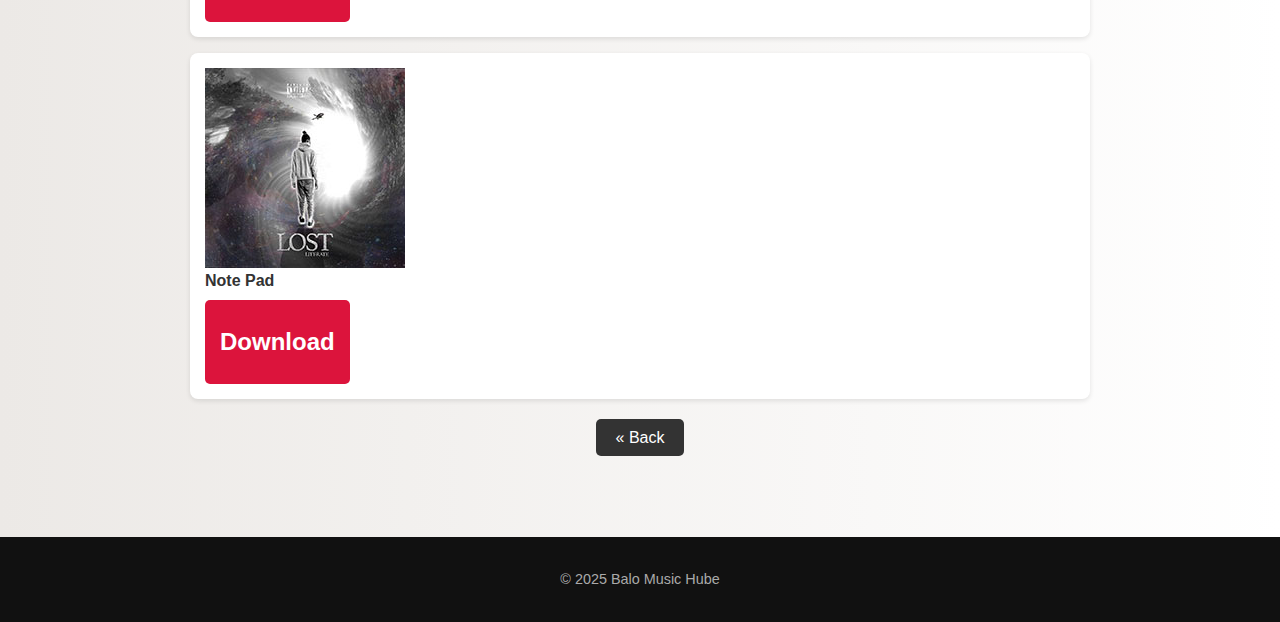
<file: lity lost.html>
<!DOCTYPE html>
<html lang="en">
<head>
    <meta charset="UTF-8">
    <title>Lost</title>
    <link rel="stylesheet" href="style.css">
</head>
<body>

<header>Balo Music Hub</header>
<img src="lity sad banner.jpg" alt="Lost" class="banner">
<nav><a href="lity index.html">Back</a> 
</nav> 
<main>
    

            </div>
            <div style="margin-left: auto;"></div><div class="song-actions">

              <a href='https://drive.google.com/file/d/18b4qdFErT1IWtvdcZmaXbuJVTgKv92Nf/view?usp=drivesdk' download='Better Place ft Hloniphani Arts.mp3'><h2>Download</h2></a>
            </div>
        </li>
    </ul>
    
    <ul class="songlist">
        <li>
            <div class="song-info">
                <img src="Lost cover.jpg" alt="Cover" class="cover-art">
    
                <div class="song-details">
                    <div class="song-title"><strong>I Think I Can See The Light ft Ntando</strong></div>
    

            </div>
            <div style="margin-left: auto;"></div><div class="song-actions">

              <a href='https://drive.google.com/file/d/168aGtorMc1P1o1MY4Egn9cvQJrlh6yQZ/view?usp=drivesdk' download='I Think I Can See The Light ft Ntando.mp3'><h2>Download</h2></a>
            </div>
        </li>
    </ul>
    
    <ul class="songlist">
        <li>
            <div class="song-info">
                <img src="Lost cover.jpg" alt="Cover" class="cover-art">
    
                <div class="song-details">
                    <div class="song-title"><strong>Ungakwazi ukuphila ngaphandle kukababa</strong></div>
    

            </div>
            <div style="margin-left: auto;"></div><div class="song-actions">

              <a href='https://drive.google.com/file/d/167Q4g5Yeu2FAt9vMPhbulUH5bKJvHm-5/view?usp=drivesdk' download='Ungakwazi ukuphila ngaphandle kukababa.mp3'><h2>Download</h2></a>
            </div>
        </li>
    </ul>
    
    <ul class="songlist">
        <li>
            <div class="song-info">
                <img src="Lost cover.jpg" alt="Cover" class="cover-art">
    
                <div class="song-details">
                    <div class="song-title"><strong>Ungakwazi ukuphila ngaphandle kukababa two</strong></div>
    

            </div>
            <div style="margin-left: auto;"></div><div class="song-actions">

              <a href='https://drive.google.com/file/d/19CsIxN7AOsL3w0_LkmOoYtjf3QWooM9f/view?usp=drivesdk' download='Ungakwazi ukuphila ngaphandle kukababa two.mp3'><h2>Download</h2></a>
            </div>
        </li>
    </ul>
    
    <ul class="songlist">
        <li>
            <div class="lity song-info">
                <img src="Lost cover.jpg" alt="Cover" class="cover-art">
    
                <div class="song-details">
                    <div class="song-title"><strong>Note Pad</strong></div>
    

            </div>
            <div style="margin-left: auto;"></div><div class="song-actions">

              <a href='https://drive.google.com/file/d/18jH3OEqkz79GZmAC2NAItZZjrw54ytvJ/view?usp=drivesdk' download='Note Pad.mp3'><h2>Download</h2></a>
            </div>
        </li>
    </ul>
    
    </ul>


    <nav>
        <a href="lity index.html">&laquo; Back</a>
        </nav>
        </main>
        <footer><p>&copy; 2025 Balo Music Hube</p></footer>
        
        <script>
            function like(btn) {
                const count = btn.parentElement.parentElement.querySelector('.like-count');
                count.textContent = parseInt(count.textContent) + 1;
            }
            function dislike(btn) {
                const count = btn.parentElement.parentElement.querySelector('.dislike-count');
                count.textContent = parseInt(count.textContent) + 1;
            }
            function download(btn) {
                const count = btn.parentElement.parentElement.querySelector('.download-count');
                count.textContent = parseInt(count.textContent) + 1;
            }
            </script>    
        
        </body>
        </html>
</file>
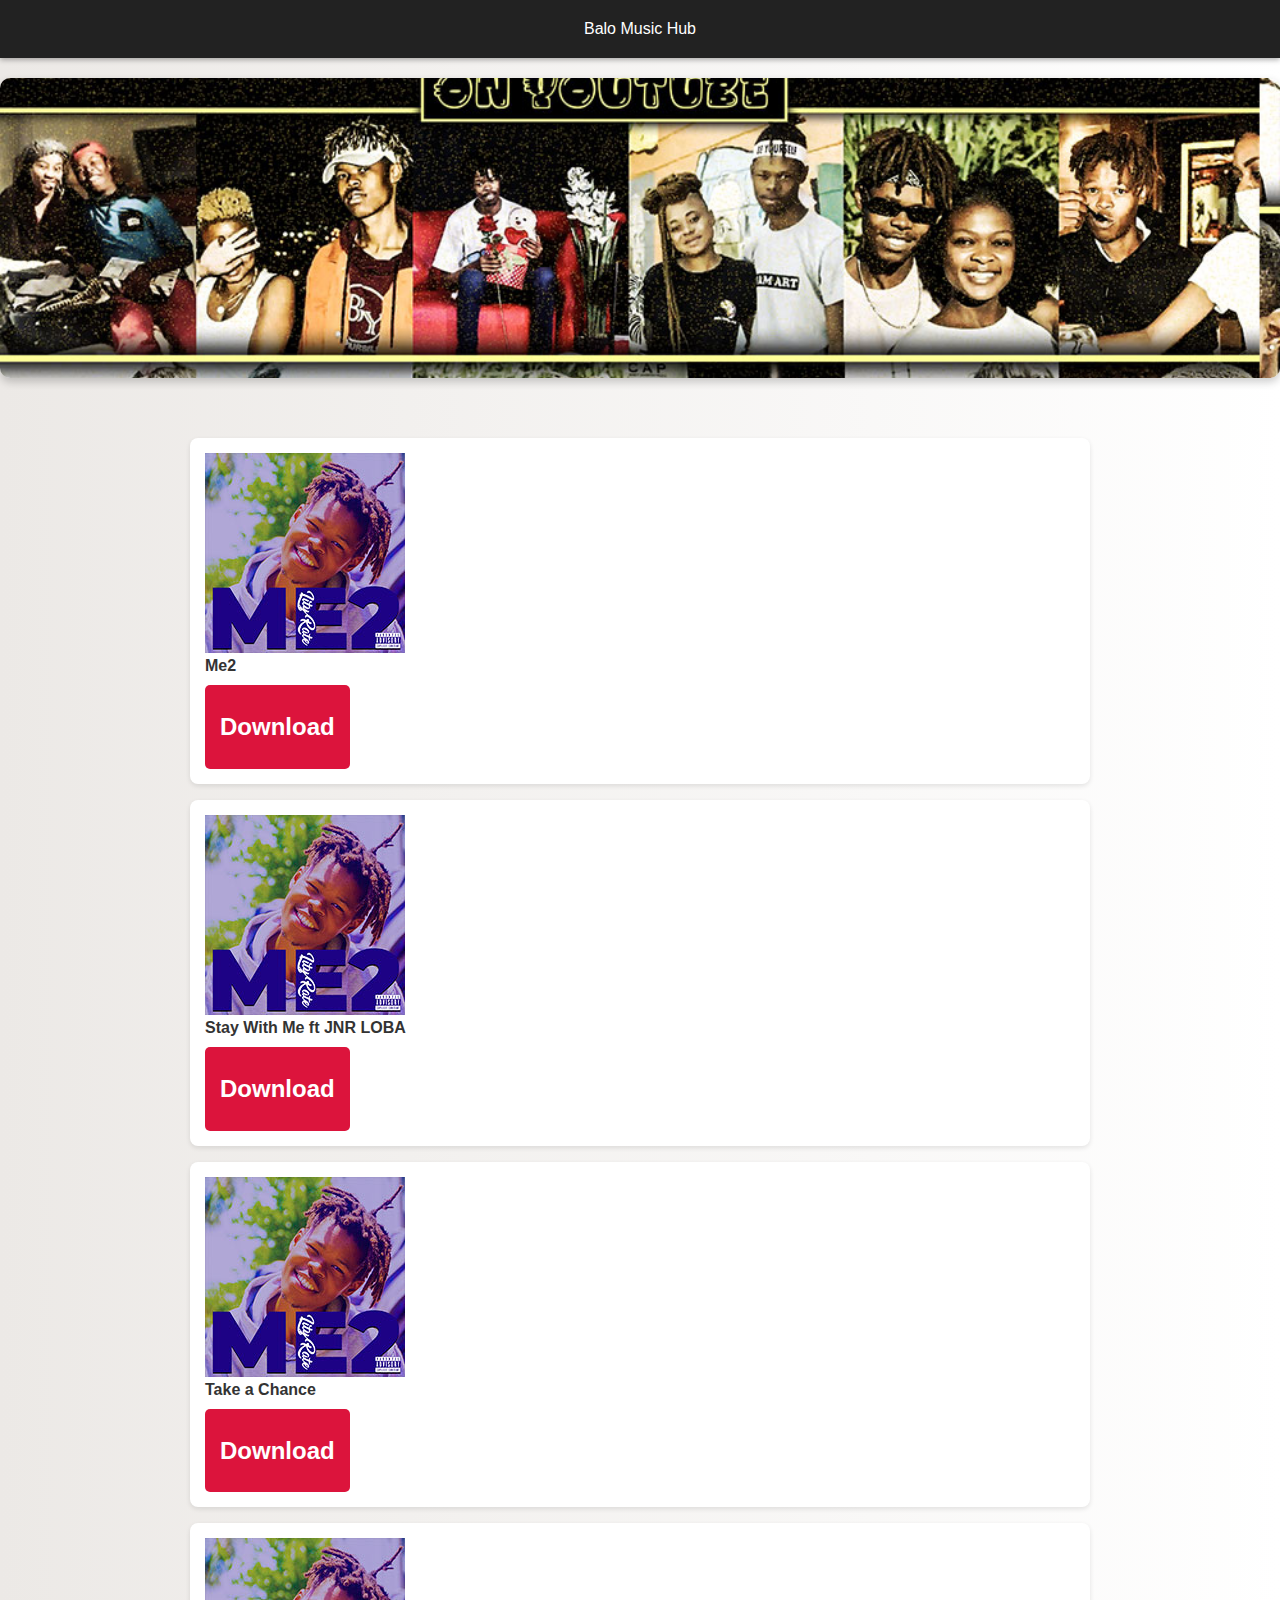
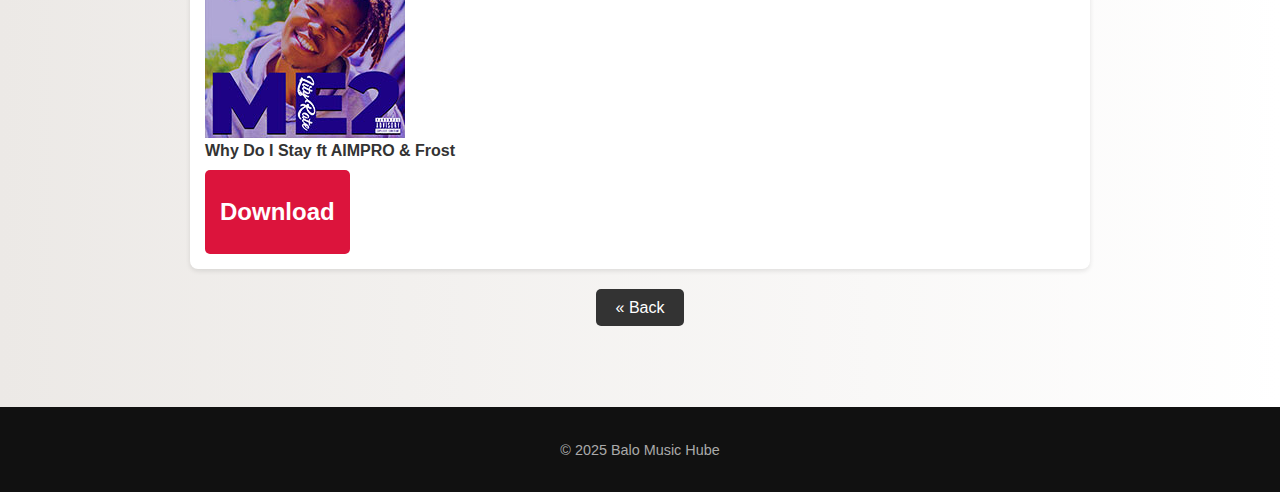
<file: lity me2.html>
<!DOCTYPE html>
<html lang="en">
<head>
    <meta charset="UTF-8">
    <title>Me2</title>
    <link rel="stylesheet" href="style.css">
</head>
<body>

<header>Balo Music Hub</header>
<img src="lity love banner.jpg" alt="Lost" class="banner">


<main>

    <ul class="songlist">
        <li>
            <div class="song-info">
                <img src="Me2 cover.jpg" alt="Cover" class="cover-art">
    
                <div class="song-details">
                    <div class="song-title"><strong>Me2</strong></div>
    

            </div>
            <div style="margin-left: auto;"></div><div class="song-actions">

              <a href='https://drive.google.com/file/d/17eTIXq_MK5ejt59l0juhd_cuPb74-lFn/view?usp=drivesdk' download='Me2.mp3'><h2>Download</h2></a>
            </div>
        </li>
    </ul>
    
    <ul class="songlist">
        <li>
            <div class="song-info">
                <img src="Me2 cover.jpg" alt="Cover" class="cover-art">
    
                <div class="song-details">
                    <div class="song-title"><strong>Stay With Me ft JNR LOBA</strong></div>
    

            </div>
            <div style="margin-left: auto;"></div><div class="song-actions">

              <a href='https://drive.google.com/file/d/17NDo6Vv7y4rajUeCbjnT_1i9YcJCoHpc/view?usp=drivesdk' download='Stay With Me ft JNR LOBA.mp3'><h2>Download</h2></a>
            </div>
        </li>
    </ul>
    
    <ul class="songlist">
        <li>
            <div class="song-info">
                <img src="Me2 cover.jpg" alt="Cover" class="cover-art">
    
                <div class="song-details">
                    <div class="song-title"><strong>Take a Chance</strong></div>
    

            </div>
            <div style="margin-left: auto;"></div><div class="song-actions">

              <a href='https://drive.google.com/file/d/17vFWu3sz6xbtCtd8aWoJMo_RZifMVYM5/view?usp=drivesdk' download='Take a Chance.mp3'><h2>Download</h2></a>
            </div>
        </li>
    </ul>
    
    <ul class="songlist">
        <li>
            <div class="song-info">
                <img src="Me2 cover.jpg" alt="Cover" class="cover-art">
    
                <div class="song-details">
                    <div class="song-title"><strong>Why Do I Stay ft AIMPRO & Frost</strong></div>
    

            </div>
            <div style="margin-left: auto;"></div><div class="song-actions">

              <a href='https://drive.google.com/file/d/17Z5GY04nic9N-EHcym5g1AyDRV6ro6oU/view?usp=drivesdk' download='Why Do I Stay ft AIMPRO & Frost.mp3'><h2>Download</h2></a>
            </div>
        </li>
    </ul>

    

    <nav>
        <a href="lity index.html">&laquo; Back</a>
        </nav>
        </main>
        <footer><p>&copy; 2025 Balo Music Hube</p></footer>
        
        <script>
            function like(btn) {
                const count = btn.parentElement.parentElement.querySelector('.like-count');
                count.textContent = parseInt(count.textContent) + 1;
            }
            function dislike(btn) {
                const count = btn.parentElement.parentElement.querySelector('.dislike-count');
                count.textContent = parseInt(count.textContent) + 1;
            }
            function download(btn) {
                const count = btn.parentElement.parentElement.querySelector('.download-count');
                count.textContent = parseInt(count.textContent) + 1;
            }
            </script>    
        
        </body>
        </html>
</file>
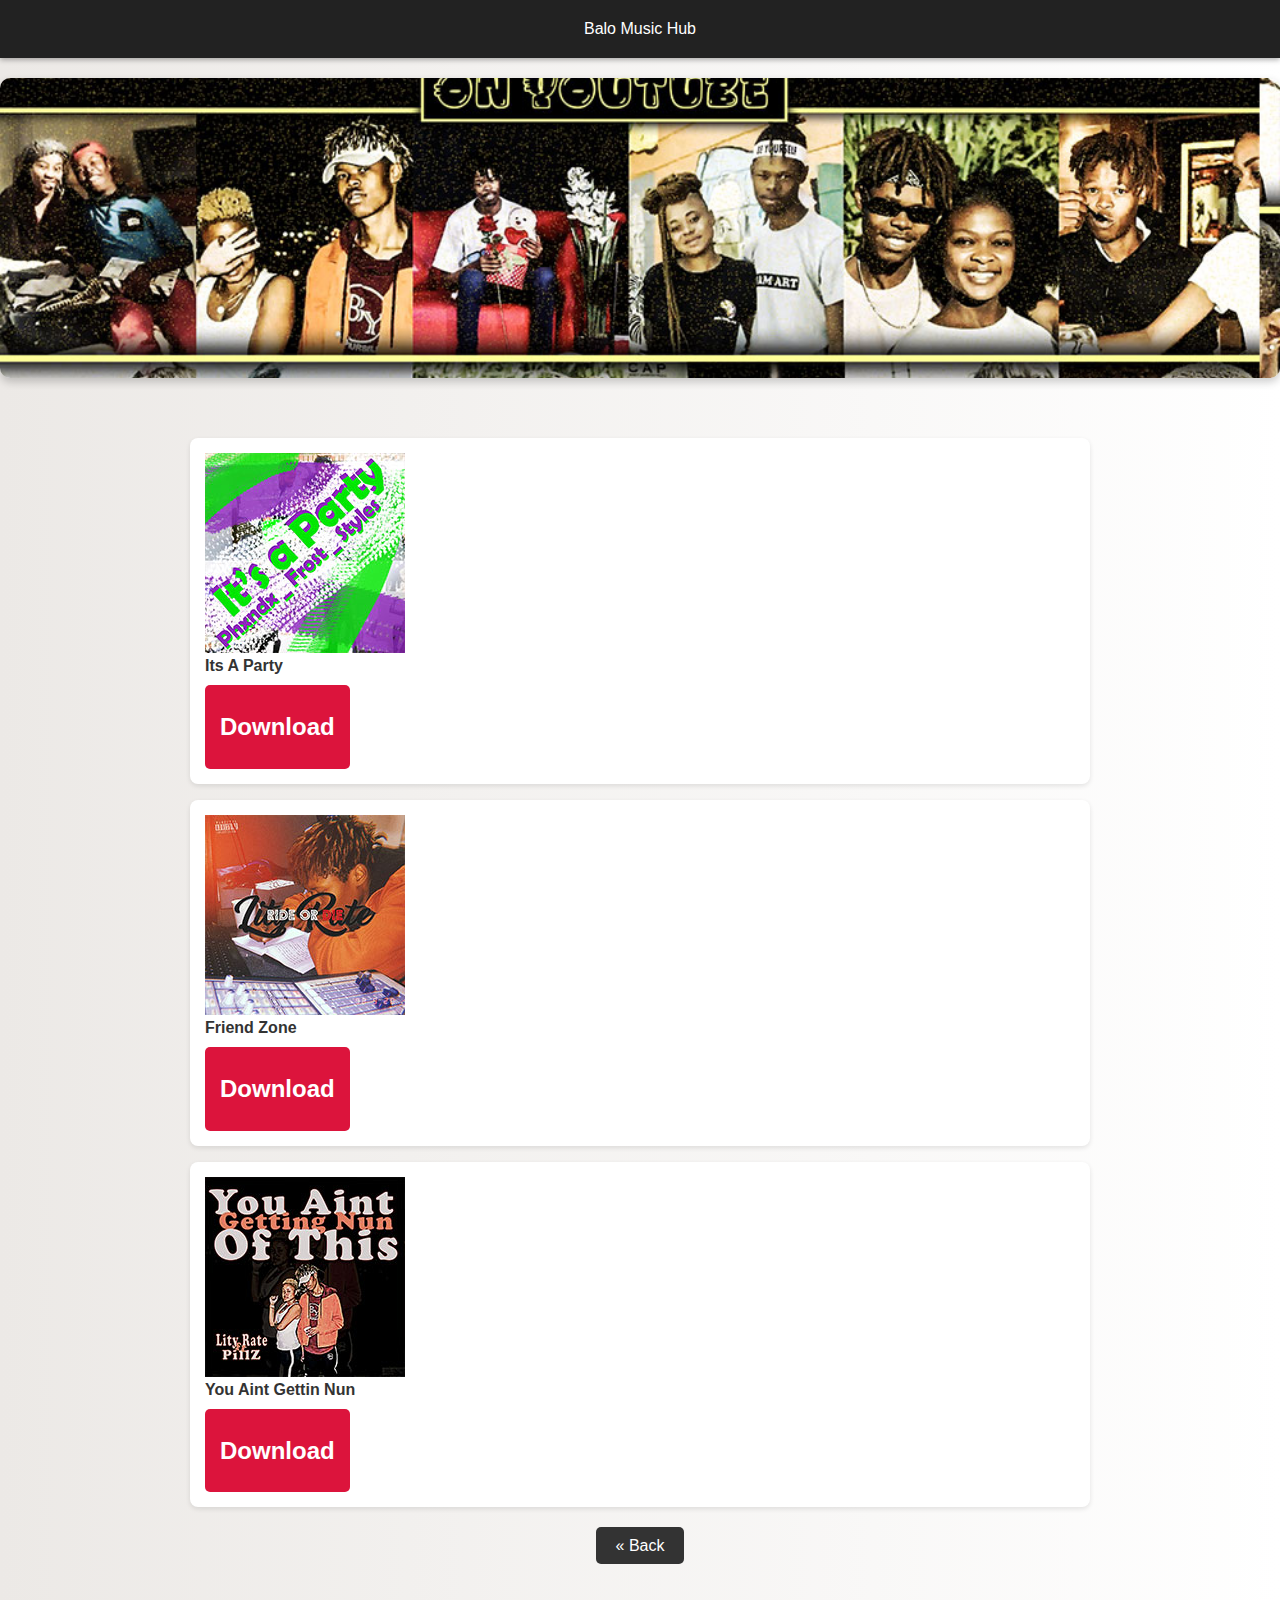
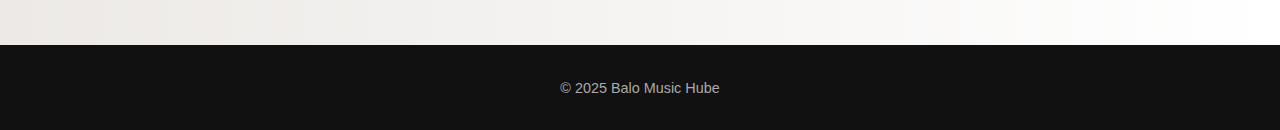
<file: lity singles.html>
<!DOCTYPE html>
<html lang="en">
<head>
    <meta charset="UTF-8">
    <title>Singles</title>
    <link rel="stylesheet" href="style.css">
</head>
<body>

    <div class="header">
    <header>Balo Music Hub</header>
<img src="lity love banner.jpg" alt="Sigles" class="banner">


<main>



<ul class="songlist">
    <li>
        <div class="song-info">
            <img src="Its a party.jpg" alt="Cover" class="cover-art">

            <div class="song-details">
                <div class="song-title"><strong>Its A Party</div></strong>
            

        </div>
        <div style="margin-left: auto;"></div><div class="song-actions">

          <a href='https://drive.google.com/file/d/15emao0SBGkWl6HJA1T2IVTiRTHq-NM0_/view?usp=drivesdk' download='Me2.mp3'><h2>Download</h2></a>
        </div>
    </li>
</ul>

<ul class="songlist">
    <li>
        <div class="song-info">
            <img src="ride or die.jpg" alt="Cover" class="cover-art">

            <div class="song-details">
                <div class="song-title"><strong>Friend Zone</div></strong>
            

        </div>
        <div style="margin-left: auto;"></div><div class="song-actions">

          <a href='https://drive.google.com/file/d/15yZtCANd78dmkYOhnYL4hmOmSb0prg8m/view?usp=drivesdk' download='Friend Zone.mp3'><h2>Download</h2></a>
        </div>
    </li>
</ul>

<ul class="songlist">
    <li>
        <div class="song-info">
            <img src="you aint getting nun.jpg" alt="Cover" class="cover-art">

            <div class="song-details">
                <div class="song-title"><strong>You Aint Gettin Nun</div></strong>


        </div>
        <div style="margin-left: auto;"></div><div class="song-actions">

          <a href='https://drive.google.com/file/d/15yLrbFtlDTG0tCmRSDNxk4szvgtzslUo/view?usp=drivesdk' download='Stay With Me.mp3'><h2>Download</h2></a>
        </div>
    </li>
</ul>


</ul>

<nav>
<a href="lity index.html">&laquo; Back</a>
</nav>

</main>

<footer><p>&copy; 2025 Balo Music Hube</p></footer>

<script>
    function like(btn) {
        const count = btn.parentElement.parentElement.querySelector('.like-count');
        count.textContent = parseInt(count.textContent) + 1;
    }
    function dislike(btn) {
        const count = btn.parentElement.parentElement.querySelector('.dislike-count');
        count.textContent = parseInt(count.textContent) + 1;
    }
    function download(btn) {
        const count = btn.parentElement.parentElement.querySelector('.download-count');
        count.textContent = parseInt(count.textContent) + 1;
    }
    </script>    

</body>
</html>
</file>
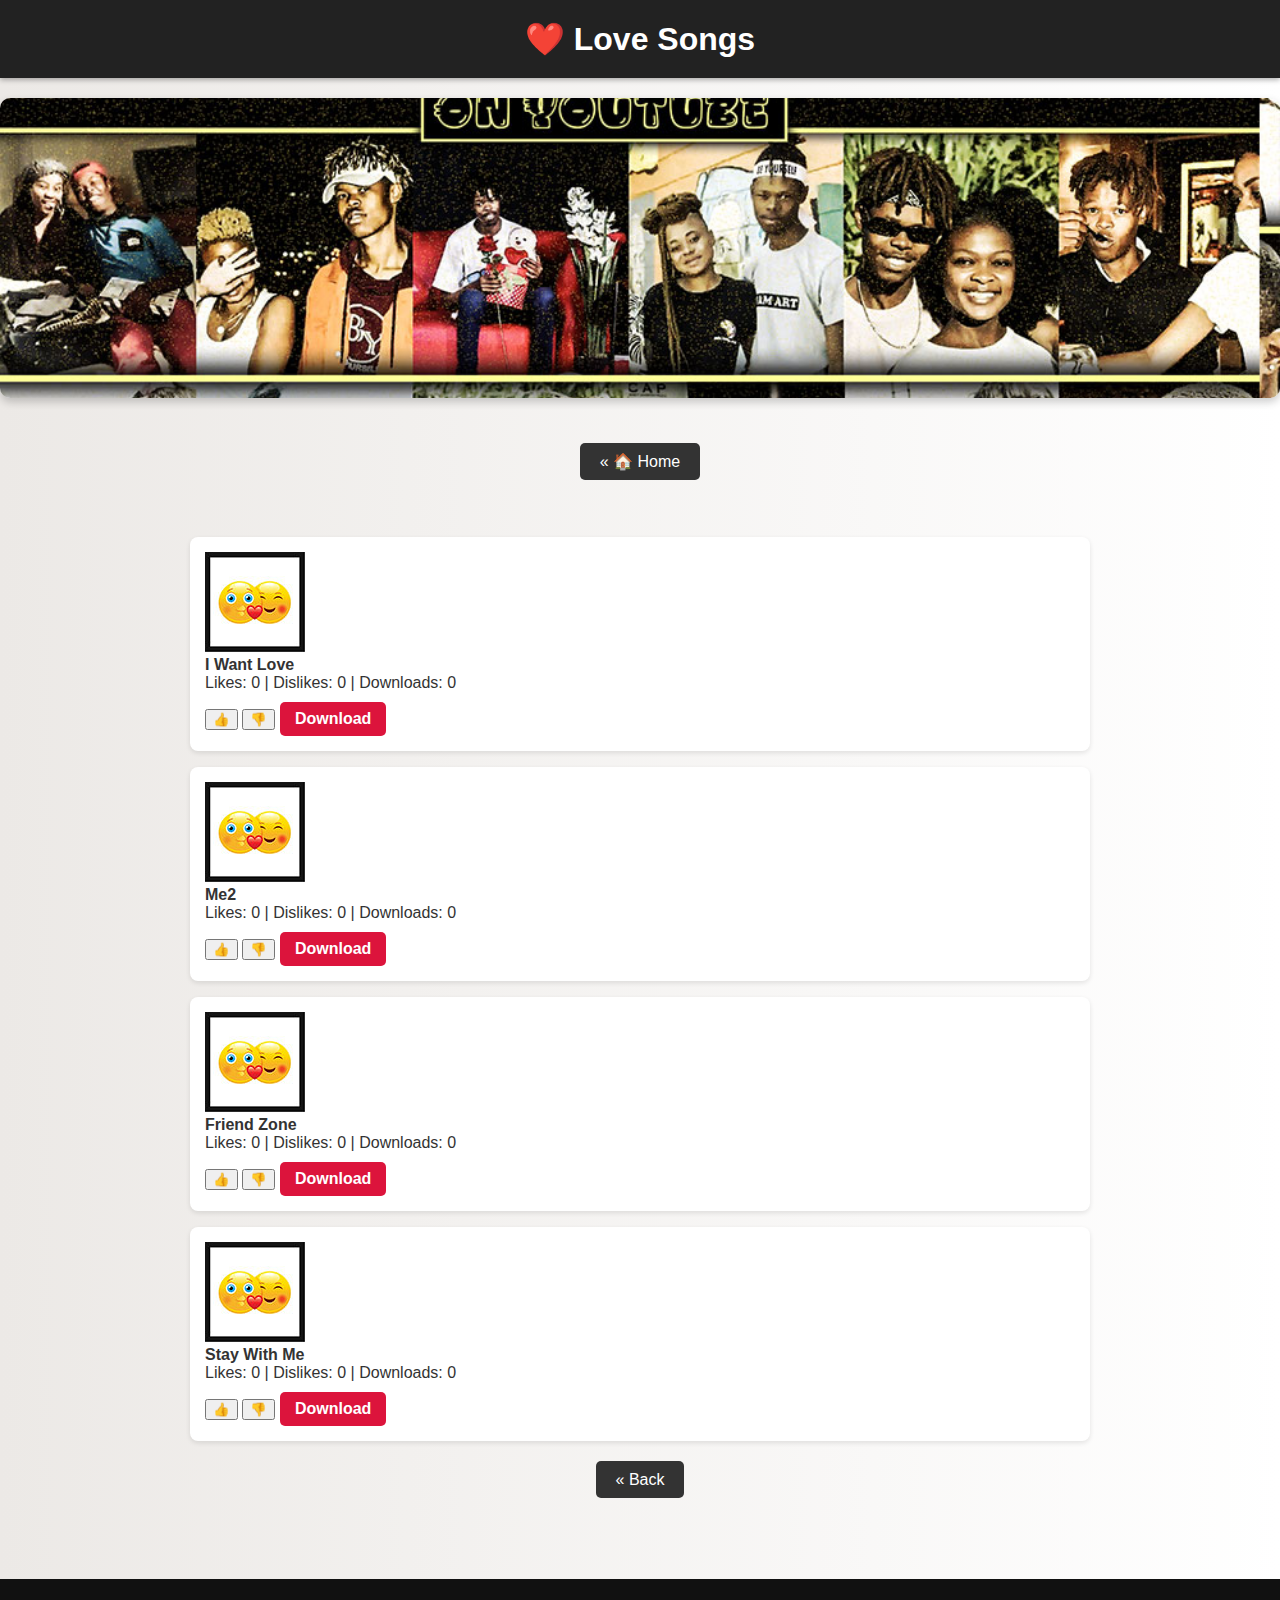
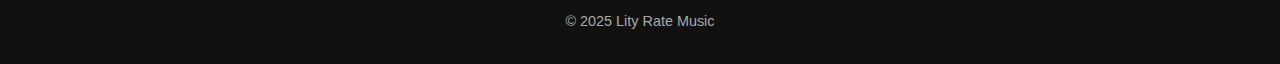
<file: love.html>
<!DOCTYPE html>
<html lang="en">
<head>
    <meta charset="UTF-8">
    <title>❤️ Love Songs</title>
    <link rel="stylesheet" href="style.css">
</head>
<body>

    <div class="header">
    <header><h1>❤️ Love Songs</h1></header>
<img src="love banner.jpg" alt="❤️ Love Songs" class="banner">

<nav><a href="index.html">&laquo; 🏠 Home</a></nav>

<main>

<ul class="songlist">
    <li>
        <div class="song-info">
            <img src="love.jpg" alt="Cover" class="cover-art">

            <div class="song-details">
                <div class="song-title"><strong>I Want Love</strong></div>

            <div class="stats">
                Likes: <span class="like-count">0</span> |
                Dislikes: <span class="dislike-count">0</span> |
                Downloads: <span class="download-count">0</span>
            </div>
        </div>
        <div class="song-actions">
            <button onclick="like(this)">👍</button>
            <button onclick="dislike(this)">👎</button>
          <a href='https://drive.google.com/uc?export=download&id=1-IKh3IJU6b54s_7XDyH3LOwlMn-Z4BIE' download='I Want Love.mp3'>Download</a>
        </div>
    </li>
</ul>

<ul class="songlist">
    <li>
        <div class="song-info">
            <img src="love.jpg" alt="Cover" class="cover-art">

            <div class="song-details">
                <div class="song-title"><strong>Me2    </div></strong>
            
            <div class="stats">
                Likes: <span class="like-count">0</span> |
                Dislikes: <span class="dislike-count">0</span> |
                Downloads: <span class="download-count">0</span>
            </div>
        </div>
        <div class="song-actions">
            <button onclick="like(this)">👍</button>
            <button onclick="dislike(this)">👎</button>
          <a href='https://drive.google.com/file/d/1-Jn3NVI4Gdoo_-CqUxORW5RouoBh31Zk/view?usp=drivesdk' download='Me2.mp3'>Download</a>
        </div>
    </li>
</ul>

<ul class="songlist">
    <li>
        <div class="song-info">
            <img src="love.jpg" alt="Cover" class="cover-art">

            <div class="song-details">
                <div class="song-title"><strong>Friend Zone</div></strong>
            
            <div class="stats">
                Likes: <span class="like-count">0</span> |
                Dislikes: <span class="dislike-count">0</span> |
                Downloads: <span class="download-count">0</span>
            </div>
        </div>
        <div class="song-actions">
            <button onclick="like(this)">👍</button>
            <button onclick="dislike(this)">👎</button>
          <a href='https://drive.google.com/file/d/1-Ooj-hQJJ4uxC-Krgxm0l3nLodK8MGN3/view?usp=drivesdk' download='Friend Zone.mp3'>Download</a>
        </div>
    </li>
</ul>

<ul class="songlist">
    <li>
        <div class="song-info">
            <img src="love.jpg" alt="Cover" class="cover-art">

            <div class="song-details">
                <div class="song-title"><strong>Stay With Me</div></strong>

            <div class="stats">
                Likes: <span class="like-count">0</span> |
                Dislikes: <span class="dislike-count">0</span> |
                Downloads: <span class="download-count">0</span>
            </div>
        </div>
        <div class="song-actions">
            <button onclick="like(this)">👍</button>
            <button onclick="dislike(this)">👎</button>
          <a href='https://drive.google.com/file/d/1-RsMecmYA-okxy-_8JFIrSln5cUppT4e/view?usp=drivesdk' download='Stay With Me.mp3'>Download</a>
        </div>
    </li>
</ul>

<nav>
<a href="index.html">&laquo; Back</a>
</nav>

</main>

<footer><p>&copy; 2025 Lity Rate Music</p></footer>

<script>
    function like(btn) {
        const count = btn.parentElement.parentElement.querySelector('.like-count');
        count.textContent = parseInt(count.textContent) + 1;
    }
    function dislike(btn) {
        const count = btn.parentElement.parentElement.querySelector('.dislike-count');
        count.textContent = parseInt(count.textContent) + 1;
    }
    function download(btn) {
        const count = btn.parentElement.parentElement.querySelector('.download-count');
        count.textContent = parseInt(count.textContent) + 1;
    }
    </script>    

</body>
</html>
</file>
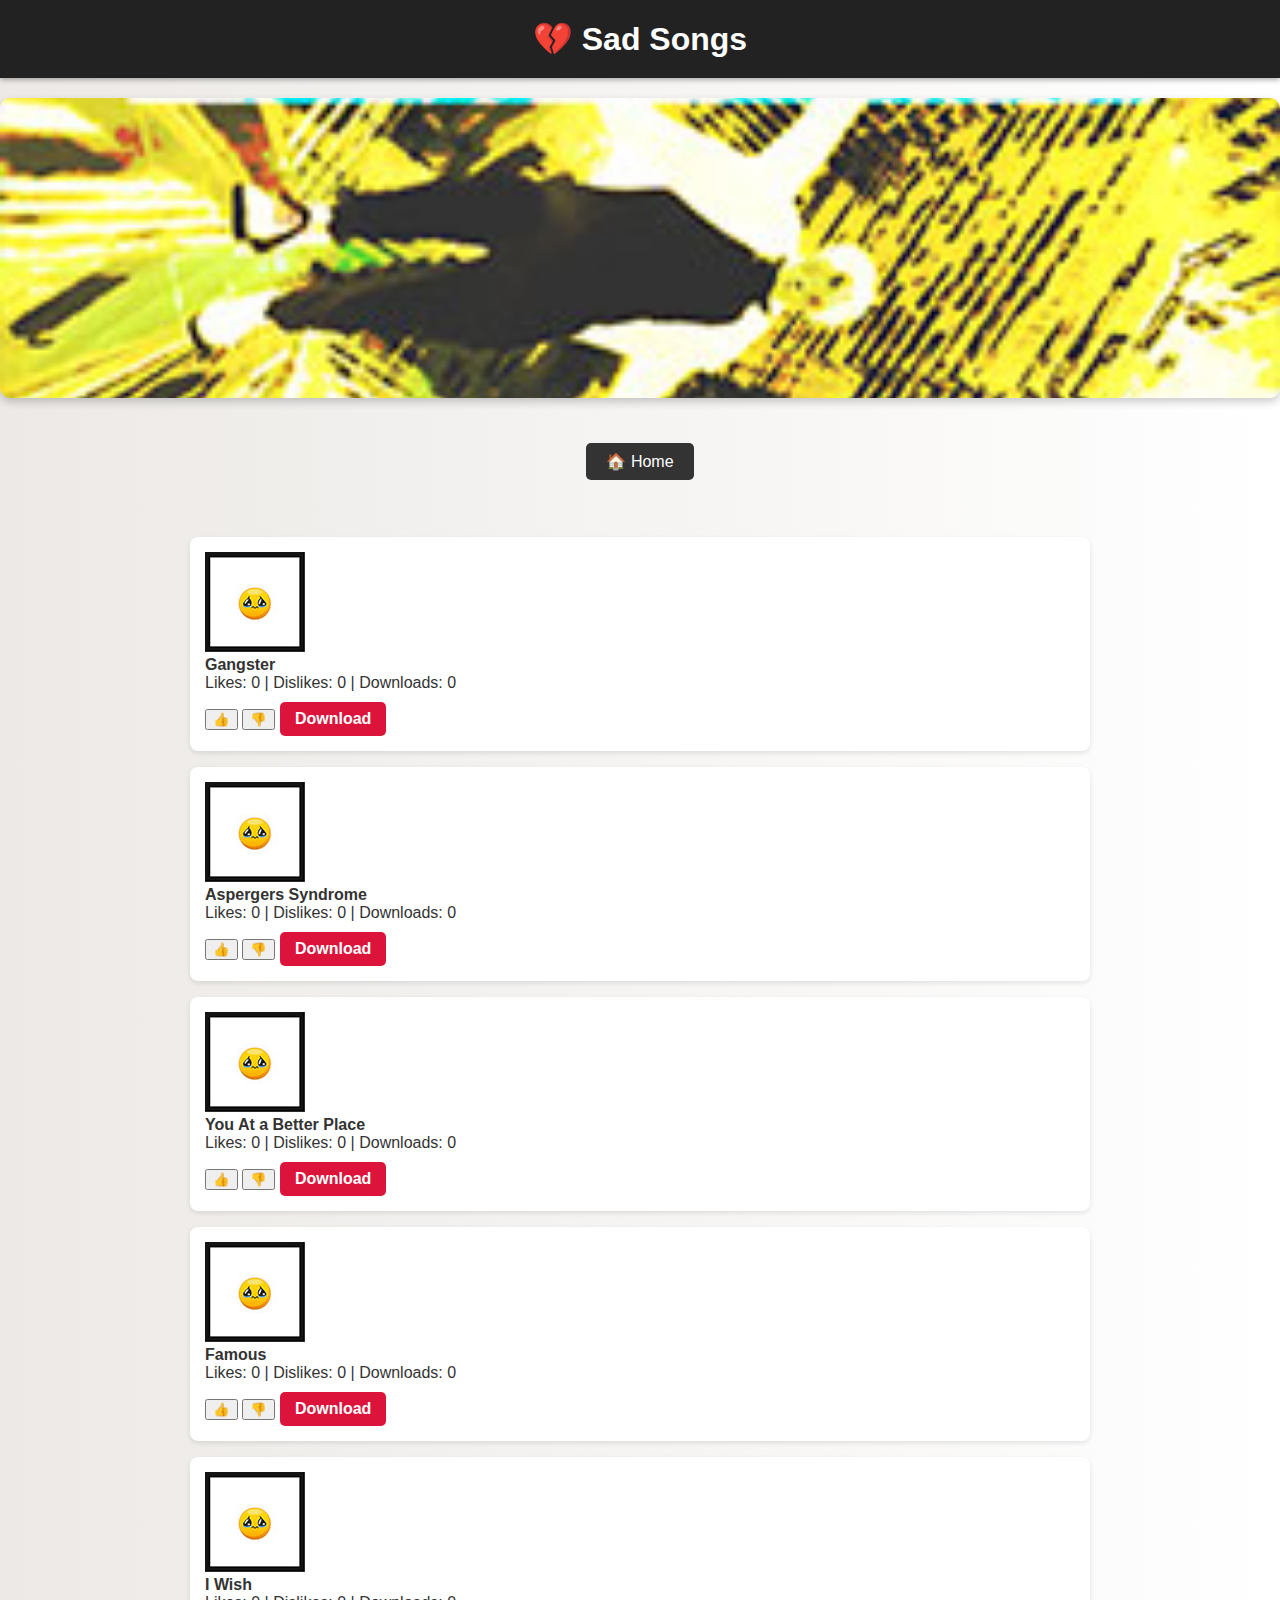
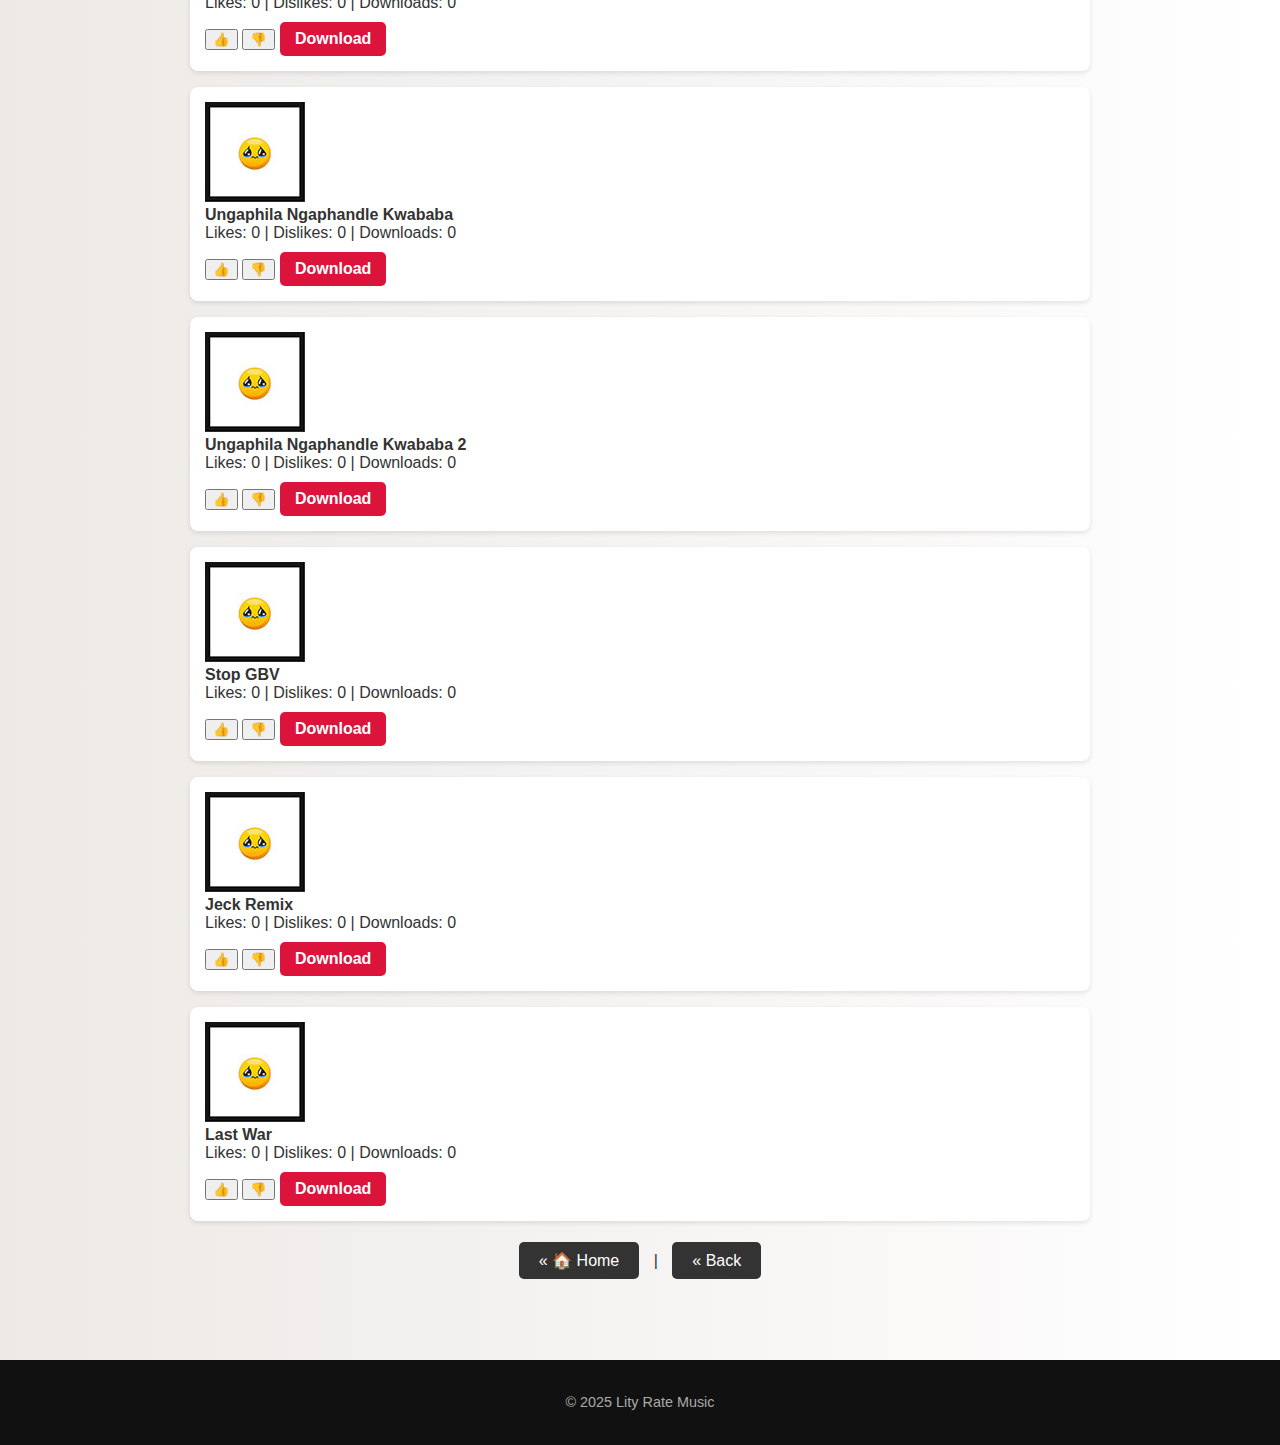
<file: sad 2.html>
<!DOCTYPE html>
<html lang="en">
<head>
    <meta charset="UTF-8">
    <title>💔 Sad Songs</title>
    <link rel="stylesheet" href="style.css">
</head>
<body>

<header><h1>💔 Sad Songs</h1></header>
<img src="sad banner.jpg" alt="💔 Sad Songs" class="banner">
<nav><a href="index.html">🏠 Home</a> 
</nav> 
<main>

    <ul class="songlist">
        <li>
            <div class="song-info">
                <img src="sad.jpg" alt="Cover" class="cover-art">
    
                <div class="song-details">
                    <div class="song-title"><strong>Gangster</strong></div>
    
                <div class="stats">
                    Likes: <span class="like-count">0</span> |
                    Dislikes: <span class="dislike-count">0</span> |
                    Downloads: <span class="download-count">0</span>
                </div>
            </div>
            <div class="song-actions">
                <button onclick="like(this)">👍</button>
                <button onclick="dislike(this)">👎</button>
              <a href='https://drive.google.com/uc?export=download&id=11-3IZhTJvqOaKrfs9i1TlI9-lQ_GdW5O' download='Gangster.mp3'>Download</a>
            </div>
        </li>
    </ul>
    
    <ul class="songlist">
        <li>
            <div class="song-info">
                <img src="sad.jpg" alt="Cover" class="cover-art">
    
                <div class="song-details">
                    <div class="song-title"><strong>Aspergers Syndrome</strong></div>
    
                <div class="stats">
                    Likes: <span class="like-count">0</span> |
                    Dislikes: <span class="dislike-count">0</span> |
                    Downloads: <span class="download-count">0</span>
                </div>
            </div>
            <div class="song-actions">
                <button onclick="like(this)">👍</button>
                <button onclick="dislike(this)">👎</button>
              <a href='https://drive.google.com/file/d/120nGwtNEfej4KVV4_ED9dBcO1W_fX7BV/view?usp=drivesdk' download='Aspergers Syndrome.mp3'>Download</a>
            </div>
        </li>
    </ul>
    
    <ul class="songlist">
        <li>
            <div class="song-info">
                <img src="sad.jpg" alt="Cover" class="cover-art">
    
                <div class="song-details">
                    <div class="song-title"><strong>You At a Better Place</strong></div>
    
                <div class="stats">
                    Likes: <span class="like-count">0</span> |
                    Dislikes: <span class="dislike-count">0</span> |
                    Downloads: <span class="download-count">0</span>
                </div>
            </div>
            <div class="song-actions">
                <button onclick="like(this)">👍</button>
                <button onclick="dislike(this)">👎</button>
              <a href='https://drive.google.com/file/d/11qGb-CwGMNDtJjrBqXsNcOI32Vj-SUOm/view?usp=drivesdk' download='You At a Better Place.mp3'>Download</a>
            </div>
        </li>
    </ul>
    
    <ul class="songlist">
        <li>
            <div class="song-info">
                <img src="sad.jpg" alt="Cover" class="cover-art">
    
                <div class="song-details">
                    <div class="song-title"><strong>Famous</strong></div>
    
                <div class="stats">
                    Likes: <span class="like-count">0</span> |
                    Dislikes: <span class="dislike-count">0</span> |
                    Downloads: <span class="download-count">0</span>
                </div>
            </div>
            <div class="song-actions">
                <button onclick="like(this)">👍</button>
                <button onclick="dislike(this)">👎</button>
              <a href='https://drive.google.com/file/d/11qGb-CwGMNDtJjrBqXsNcOI32Vj-SUOm/view?usp=drivesdk' download='Famous.mp3'>Download</a>
            </div>
        </li>
    </ul>
    
    <ul class="songlist">
        <li>
            <div class="song-info">
                <img src="sad.jpg" alt="Cover" class="cover-art">
    
                <div class="song-details">
                    <div class="song-title"><strong>I Wish</strong></div>
    
                <div class="stats">
                    Likes: <span class="like-count">0</span> |
                    Dislikes: <span class="dislike-count">0</span> |
                    Downloads: <span class="download-count">0</span>
                </div>
            </div>
            <div class="song-actions">
                <button onclick="like(this)">👍</button>
                <button onclick="dislike(this)">👎</button>
              <a href='https://drive.google.com/file/d/11qGb-CwGMNDtJjrBqXsNcOI32Vj-SUOm/view?usp=drivesdk' download='I Wish.mp3'>Download</a>
            </div>
        </li>
    </ul>
    
    <ul class="songlist">
        <li>
            <div class="song-info">
                <img src="sad.jpg" alt="Cover" class="cover-art">
    
                <div class="song-details">
                    <div class="song-title"><strong>Ungaphila Ngaphandle Kwababa</strong></div>
    
                <div class="stats">
                    Likes: <span class="like-count">0</span> |
                    Dislikes: <span class="dislike-count">0</span> |
                    Downloads: <span class="download-count">0</span>
                </div>
            </div>
            <div class="song-actions">
                <button onclick="like(this)">👍</button>
                <button onclick="dislike(this)">👎</button>
              <a href='https://drive.google.com/file/d/11qGb-CwGMNDtJjrBqXsNcOI32Vj-SUOm/view?usp=drivesdk' download='Ungaphila Ngaphandle Kwababa.mp3'>Download</a>
            </div>
        </li>
    </ul>
    
    <ul class="songlist">
        <li>
            <div class="song-info">
                <img src="sad.jpg" alt="Cover" class="cover-art">
    
                <div class="song-details">
                    <div class="song-title"><strong>Ungaphila Ngaphandle Kwababa 2</strong></div>
    
                <div class="stats">
                    Likes: <span class="like-count">0</span> |
                    Dislikes: <span class="dislike-count">0</span> |
                    Downloads: <span class="download-count">0</span>
                </div>
            </div>
            <div class="song-actions">
                <button onclick="like(this)">👍</button>
                <button onclick="dislike(this)">👎</button>
              <a href='https://drive.google.com/file/d/11qGb-CwGMNDtJjrBqXsNcOI32Vj-SUOm/view?usp=drivesdk' download='Ungaphila Ngaphandle Kwababa 2.mp3'>Download</a>
            </div>
        </li>
    </ul>
    
    <ul class="songlist">
        <li>
            <div class="song-info">
                <img src="sad.jpg" alt="Cover" class="cover-art">
    
                <div class="song-details">
                    <div class="song-title"><strong>Stop GBV</strong></div>
    
                <div class="stats">
                    Likes: <span class="like-count">0</span> |
                    Dislikes: <span class="dislike-count">0</span> |
                    Downloads: <span class="download-count">0</span>
                </div>
            </div>
            <div class="song-actions">
                <button onclick="like(this)">👍</button>
                <button onclick="dislike(this)">👎</button>
              <a href='https://drive.google.com/file/d/11qGb-CwGMNDtJjrBqXsNcOI32Vj-SUOm/view?usp=drivesdk' download='Stop GBV.mp3'>Download</a>
            </div>
        </li>
    </ul>
    
    <ul class="songlist">
        <li>
            <div class="song-info">
                <img src="sad.jpg" alt="Cover" class="cover-art">
    
                <div class="song-details">
                    <div class="song-title"><strong>Jeck Remix</strong></div>
    
                <div class="stats">
                    Likes: <span class="like-count">0</span> |
                    Dislikes: <span class="dislike-count">0</span> |
                    Downloads: <span class="download-count">0</span>
                </div>
            </div>
            <div class="song-actions">
                <button onclick="like(this)">👍</button>
                <button onclick="dislike(this)">👎</button>
              <a href='https://drive.google.com/file/d/11qGb-CwGMNDtJjrBqXsNcOI32Vj-SUOm/view?usp=drivesdk' download='Jeck Remix.mp3'>Download</a>
            </div>
        </li>
    </ul>
    
    <ul class="songlist">
        <li>
            <div class="song-info">
                <img src="sad.jpg" alt="Cover" class="cover-art">
    
                <div class="song-details">
                    <div class="song-title"><strong>Last War</strong></div>
    
                <div class="stats">
                    Likes: <span class="like-count">0</span> |
                    Dislikes: <span class="dislike-count">0</span> |
                    Downloads: <span class="download-count">0</span>
                </div>
            </div>
            <div class="song-actions">
                <button onclick="like(this)">👍</button>
                <button onclick="dislike(this)">👎</button>
              <a href='https://drive.google.com/file/d/11Nj0oYSsLq6_uevzoTyONMn_9TnfrbCF/view?usp=drivesdk' download='Last War.mp3'>Download</a>
            </div>
        </li>
    </ul>


    <nav>
        <a href="index.html">&laquo; 🏠 Home</a> | <a href="sad.html">&laquo; Back</a>
        </nav>
        </main>
        <footer><p>&copy; 2025 Lity Rate Music</p></footer>
        
        <script>
            function like(btn) {
                const count = btn.parentElement.parentElement.querySelector('.like-count');
                count.textContent = parseInt(count.textContent) + 1;
            }
            function dislike(btn) {
                const count = btn.parentElement.parentElement.querySelector('.dislike-count');
                count.textContent = parseInt(count.textContent) + 1;
            }
            function download(btn) {
                const count = btn.parentElement.parentElement.querySelector('.download-count');
                count.textContent = parseInt(count.textContent) + 1;
            }
            </script>    
        
        </body>
        </html>
</file>
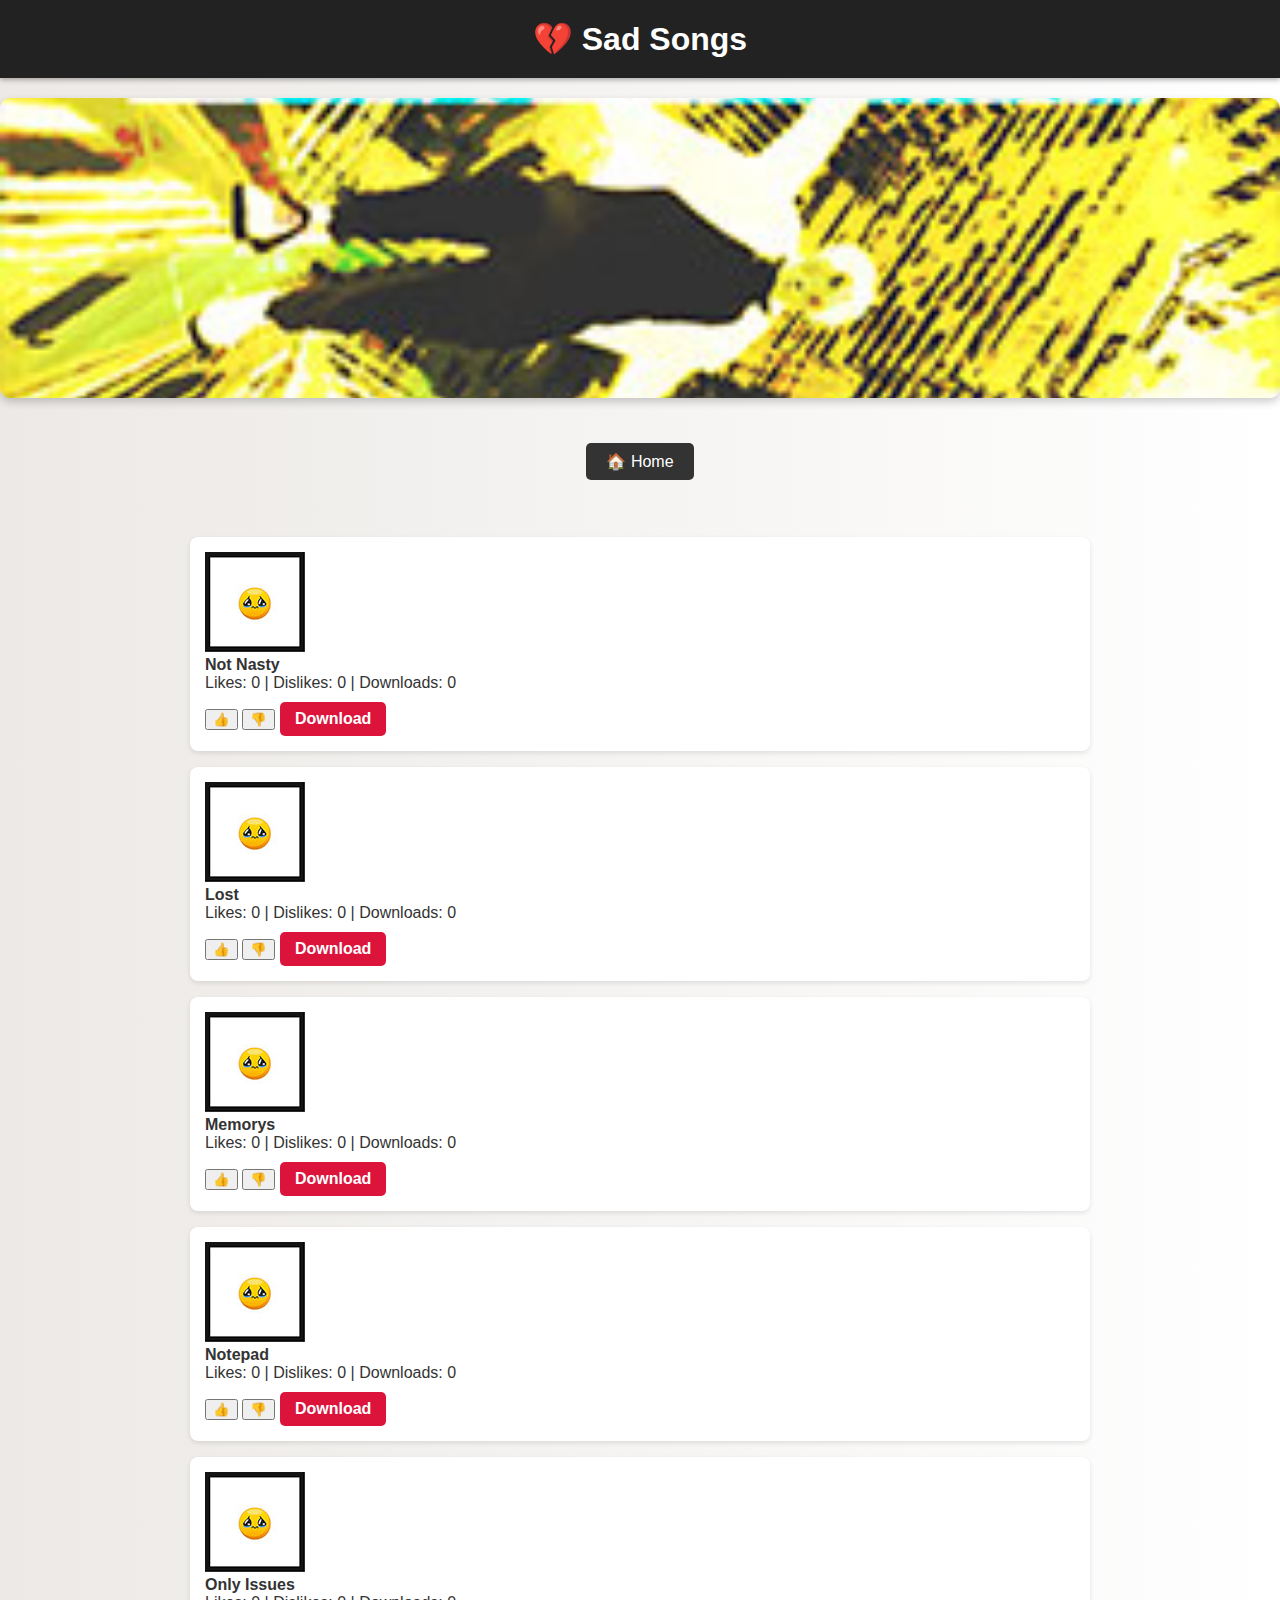
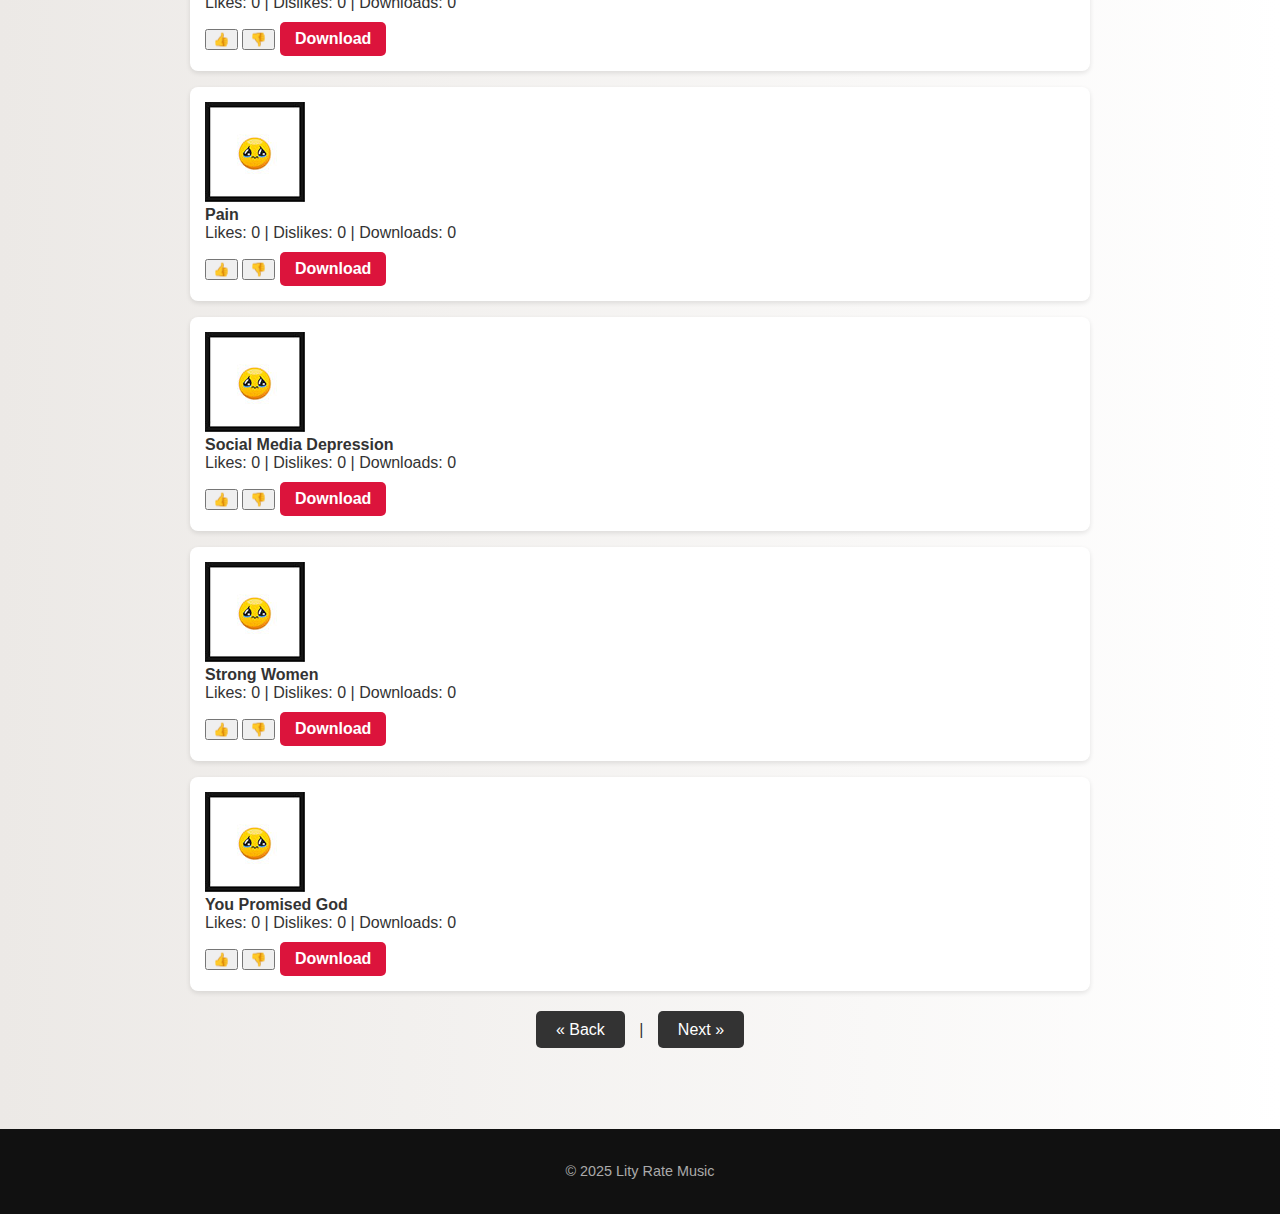
<file: sad.html>
<!DOCTYPE html>
<html lang="en">
<head>
    <meta charset="UTF-8">
    <title>💔 Sad Songs</title>
    <link rel="stylesheet" href="style.css">
</head>
<body>

<header><h1>💔 Sad Songs</h1></header>
<img src="sad banner.jpg" alt="💔 Sad Songs" class="banner">
<nav><a href="index.html">🏠 Home</a></nav>
<main>



<ul class="songlist">
    <li>
        <div class="song-info">
            <img src="sad.jpg" alt="Cover" class="cover-art">

            <div class="song-details">
                <div class="song-title"><strong>Not Nasty</strong></div>

            <div class="stats">
                Likes: <span class="like-count">0</span> |
                Dislikes: <span class="dislike-count">0</span> |
                Downloads: <span class="download-count">0</span>
            </div>
        </div>
        <div class="song-actions">
            <button onclick="like(this)">👍</button>
            <button onclick="dislike(this)">👎</button>
          <a href='https://drive.google.com/file/d/11NXGpgGeFXbsWt2A7v7htTDa0Zj1YXCS/view?usp=drivesdk' download='Not Nasty.mp3'>Download</a>
        </div>
    </li>
</ul>

<ul class="songlist">
    <li>
        <div class="song-info">
            <img src="sad.jpg" alt="Cover" class="cover-art">

            <div class="song-details">
                <div class="song-title"><strong>Lost</strong></div>

            <div class="stats">
                Likes: <span class="like-count">0</span> |
                Dislikes: <span class="dislike-count">0</span> |
                Downloads: <span class="download-count">0</span>
            </div>
        </div>
        <div class="song-actions">
            <button onclick="like(this)">👍</button>
            <button onclick="dislike(this)">👎</button>
          <a href='https://drive.google.com/file/d/11NXGpgGeFXbsWt2A7v7htTDa0Zj1YXCS/view?usp=drivesdk' download='Lost.mp3'>Download</a>
        </div>
    </li>
</ul>

<ul class="songlist">
    <li>
        <div class="song-info">
            <img src="sad.jpg" alt="Cover" class="cover-art">

            <div class="song-details">
                <div class="song-title"><strong>Memorys</strong></div>

            <div class="stats">
                Likes: <span class="like-count">0</span> |
                Dislikes: <span class="dislike-count">0</span> |
                Downloads: <span class="download-count">0</span>
            </div>
        </div>
        <div class="song-actions">
            <button onclick="like(this)">👍</button>
            <button onclick="dislike(this)">👎</button>
          <a href='https://drive.google.com/file/d/11Lbi_F0-O6SMtchtGv5YlGu54LBp3v31/view?usp=drivesdk' download='Memorys.mp3'>Download</a>
        </div>
    </li>
</ul>

<ul class="songlist">
    <li>
        <div class="song-info">
            <img src="sad.jpg" alt="Cover" class="cover-art">

            <div class="song-details">
                <div class="song-title"><strong>Notepad</strong></div>

            <div class="stats">
                Likes: <span class="like-count">0</span> |
                Dislikes: <span class="dislike-count">0</span> |
                Downloads: <span class="download-count">0</span>
            </div>
        </div>
        <div class="song-actions">
            <button onclick="like(this)">👍</button>
            <button onclick="dislike(this)">👎</button>
          <a href='https://drive.google.com/file/d/11LVAubcWDlmkS_JuBpaecP0Ggnt9MLtp/view?usp=drivesdk' download='Notepad.mp3'>Download</a>
        </div>
    </li>
</ul>

<ul class="songlist">
    <li>
        <div class="song-info">
            <img src="sad.jpg" alt="Cover" class="cover-art">

            <div class="song-details">
                <div class="song-title"><strong>Only Issues</strong></div>

            <div class="stats">
                Likes: <span class="like-count">0</span> |
                Dislikes: <span class="dislike-count">0</span> |
                Downloads: <span class="download-count">0</span>
            </div>
        </div>
        <div class="song-actions">
            <button onclick="like(this)">👍</button>
            <button onclick="dislike(this)">👎</button>
          <a href='https://drive.google.com/file/d/11JZEJ157jjw6oWKaRCBsVefgUxJFSywt/view?usp=drivesdk' download='Only Issues.mp3'>Download</a>
        </div>
    </li>
</ul>

<ul class="songlist">
    <li>
        <div class="song-info">
            <img src="sad.jpg" alt="Cover" class="cover-art">

            <div class="song-details">
                <div class="song-title"><strong>Pain</strong></div>

            <div class="stats">
                Likes: <span class="like-count">0</span> |
                Dislikes: <span class="dislike-count">0</span> |
                Downloads: <span class="download-count">0</span>
            </div>
        </div>
        <div class="song-actions">
            <button onclick="like(this)">👍</button>
            <button onclick="dislike(this)">👎</button>
          <a href='https://drive.google.com/file/d/11H68JjJ-1h_OnDMOw5r6nKs8N_FLATYo/view?usp=drivesdk' download='Pain.mp3'>Download</a>
        </div>
    </li>
</ul>

<ul class="songlist">
    <li>
        <div class="song-info">
            <img src="sad.jpg" alt="Cover" class="cover-art">

            <div class="song-details">
                <div class="song-title"><strong>Social Media Depression</strong></div>

            <div class="stats">
                Likes: <span class="like-count">0</span> |
                Dislikes: <span class="dislike-count">0</span> |
                Downloads: <span class="download-count">0</span>
            </div>
        </div>
        <div class="song-actions">
            <button onclick="like(this)">👍</button>
            <button onclick="dislike(this)">👎</button>
          <a href='https://drive.google.com/file/d/116VIV-I282o9Bb-ALNYSwU6OSOByi_ZZ/view?usp=drivesdk' download='Social Media Depression.mp3'>Download</a>
        </div>
    </li>
</ul>

<ul class="songlist">
    <li>
        <div class="song-info">
            <img src="sad.jpg" alt="Cover" class="cover-art">

            <div class="song-details">
                <div class="song-title"><strong>Strong Women</strong></div>

            <div class="stats">
                Likes: <span class="like-count">0</span> |
                Dislikes: <span class="dislike-count">0</span> |
                Downloads: <span class="download-count">0</span>
            </div>
        </div>
        <div class="song-actions">
            <button onclick="like(this)">👍</button>
            <button onclick="dislike(this)">👎</button>
          <a href='https://drive.google.com/file/d/112DojUzbiF2ULA3M7UMVzl-zAmQI7CvY/view?usp=drivesdk' download='Strong Women.mp3'>Download</a>
        </div>
    </li>
</ul>

<ul class="songlist">
    <li>
        <div class="song-info">
            <img src="sad.jpg" alt="Cover" class="cover-art">

            <div class="song-details">
                <div class="song-title"><strong>You Promised God</strong></div>

            <div class="stats">
                Likes: <span class="like-count">0</span> |
                Dislikes: <span class="dislike-count">0</span> |
                Downloads: <span class="download-count">0</span>
            </div>
        </div>
        <div class="song-actions">
            <button onclick="like(this)">👍</button>
            <button onclick="dislike(this)">👎</button>
          <a href='https://drive.google.com/file/d/11-BlLdci8GmFJxvwDoxqGsEsU55crCYX/view?usp=drivesdk' download='You Promised God.mp3'>Download</a>
        </div>
    </li>
</ul>

<nav>
<a href="index.html">&laquo; Back</a> | <a href="sad 2.html">Next &raquo;</a>
</nav>
</main>
<footer><p>&copy; 2025 Lity Rate Music</p></footer>

<script>
    function like(btn) {
        const count = btn.parentElement.parentElement.querySelector('.like-count');
        count.textContent = parseInt(count.textContent) + 1;
    }
    function dislike(btn) {
        const count = btn.parentElement.parentElement.querySelector('.dislike-count');
        count.textContent = parseInt(count.textContent) + 1;
    }
    function download(btn) {
        const count = btn.parentElement.parentElement.querySelector('.download-count');
        count.textContent = parseInt(count.textContent) + 1;
    }
    </script>    

</body>
</html>
</file>
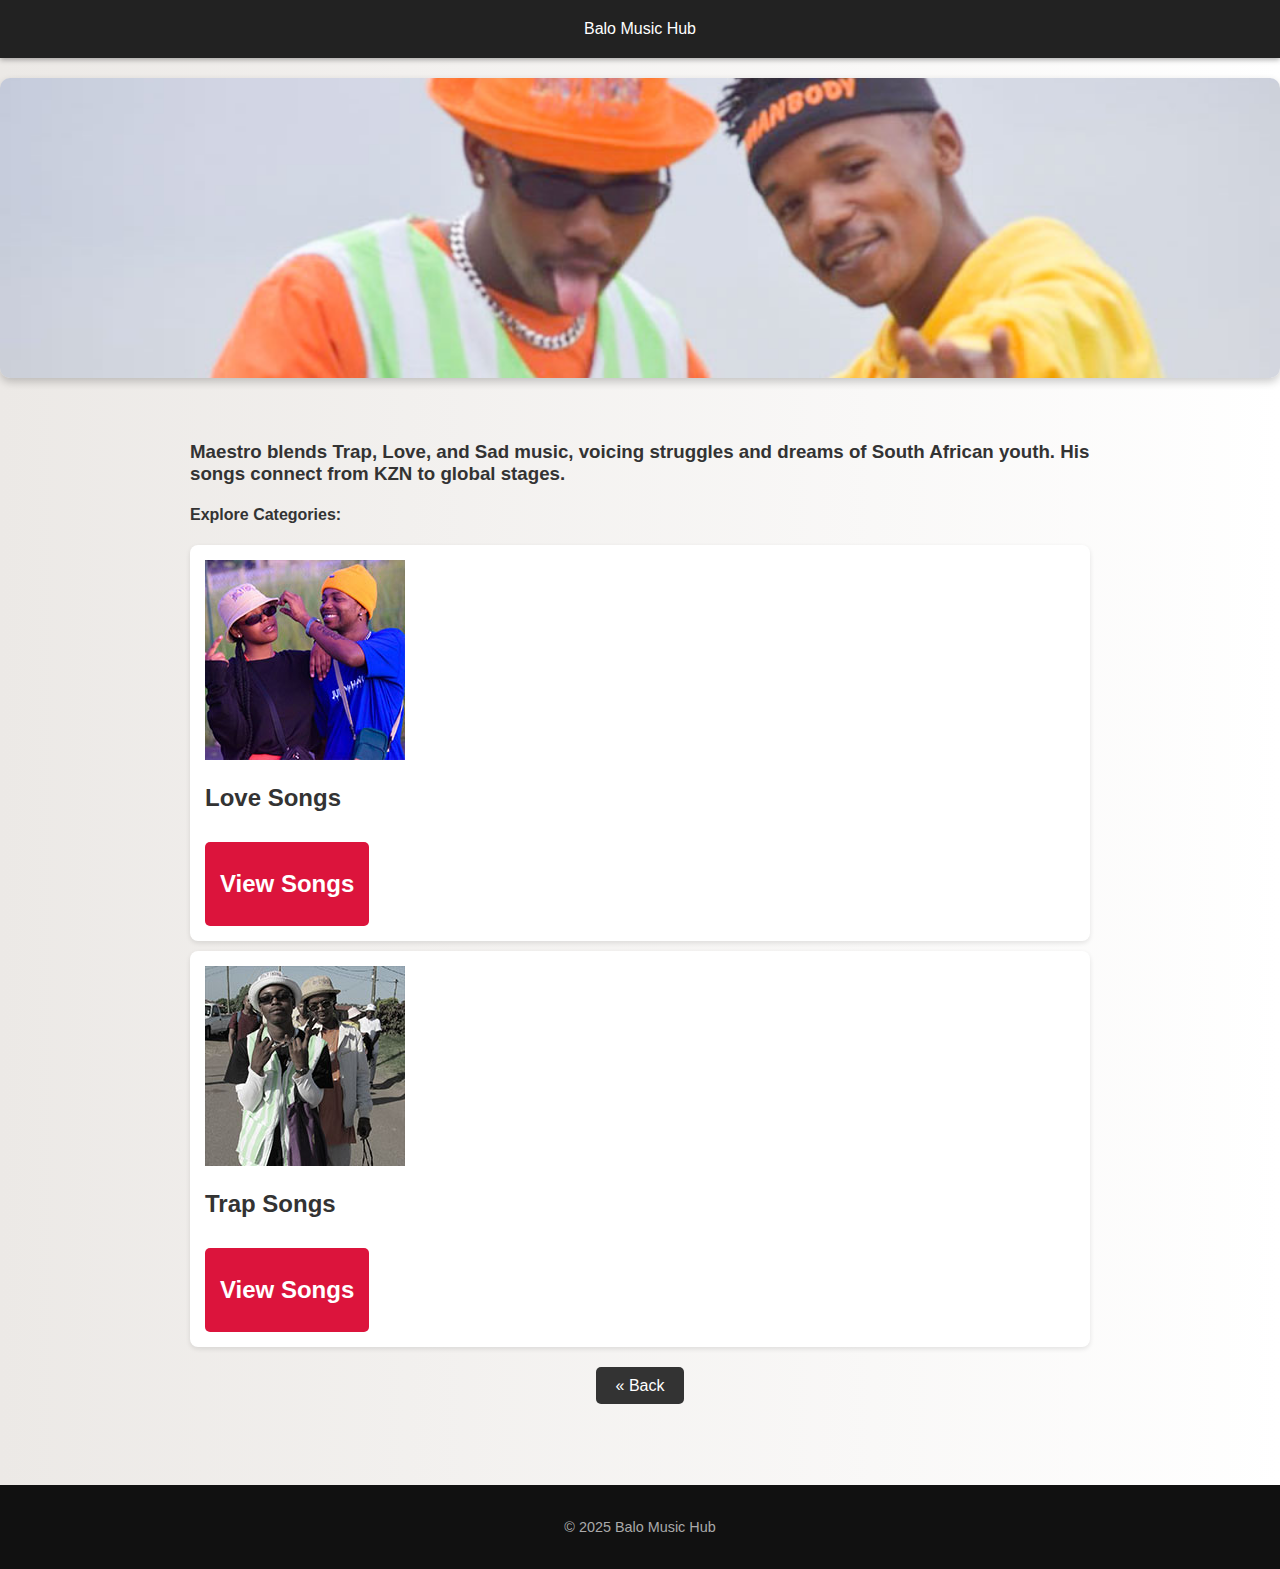
<file: stro index.html>
<!DOCTYPE html>
<html lang="en">
<head>
<meta charset="UTF-8">
<title>Balo Music Hub</title>
<link rel="stylesheet" href="style.css">
</head>
<body>
<header>Balo Music Hub</header>

<img src="stro home banner.jpg" alt="❤️ Love Songs" class="banner">

<main>
     

    <h3>Maestro blends Trap, Love, and Sad music, voicing struggles and dreams of South African youth. His songs connect from KZN to global stages.</h3>

<h4>Explore Categories:</h4>
<ul class="categories">

<li>
    <img src="stro love.jpg" alt="Cover" class="cover-art">
    <h2>Love Songs</h2>
    <a href="stro love.html"><h2>View Songs</h2></a>
</li>

<li>
    <img src="stro trap.jpg" alt="Cover" class="cover-art">
    <h2>Trap Songs</h2>
    <a href="stro trap.html"><h2>View Songs</h2></a>
</li>

</ul>

<nav>
    <a href="index.html">&laquo; Back</a>
    </nav>


    
</main>
<footer><p>&copy; 2025 Balo Music Hub</p></footer>
</body>
</html>
</file>
<file: style.css>
body {
  font-family: 'Segoe UI', sans-serif;
  background: linear-gradient(to right, #ece9e6, #ffffff);
  color: #333;
  margin: 0;
  padding: 0;
}
header {
  background: #222;
  color: #fff;
  padding: 20px;
  text-align: center;
  box-shadow: 0 2px 5px rgba(0,0,0,0.3);
}
h1 { margin: 0; font-size: 2em; }
.bio, main { padding: 20px; max-width: 900px; margin: auto; }
.categories, .songlist { list-style: none; padding: 0; }
.categories li, .songlist li {
  background: #fff;
  margin: 10px 0;
  padding: 15px;
  border-radius: 8px;
  box-shadow: 0 2px 5px rgba(0,0,0,0.1);
  transition: transform 0.2s;
}
.categories li:hover, .songlist li:hover { transform: scale(1.02); }
.categories a, .songlist a {
  text-decoration: none;
  color: #fff;
  background: crimson;
  padding: 8px 15px;
  border-radius: 5px;
  font-weight: bold;
  display: inline-block;
  margin-top: 10px;
}
.banner {
  width: 100%;
  max-height: 300px;
  object-fit: cover;
  border-radius: 10px;
  margin: 20px 0;
  box-shadow: 0 4px 8px rgba(0,0,0,0.2);
}
nav {
  text-align: center;
  margin: 30px 0;
}
nav a {
  background: #333;
  color: #fff;
  padding: 10px 20px;
  text-decoration: none;
  margin: 0 10px;
  border-radius: 5px;
  transition: background 0.3s;
}
nav a:hover {
  background: crimson;
}
footer {
  background: #111;
  color: #aaa;
  text-align: center;
  padding: 20px;
  font-size: 0.9em;
  margin-top: 40px;
}
</file>
